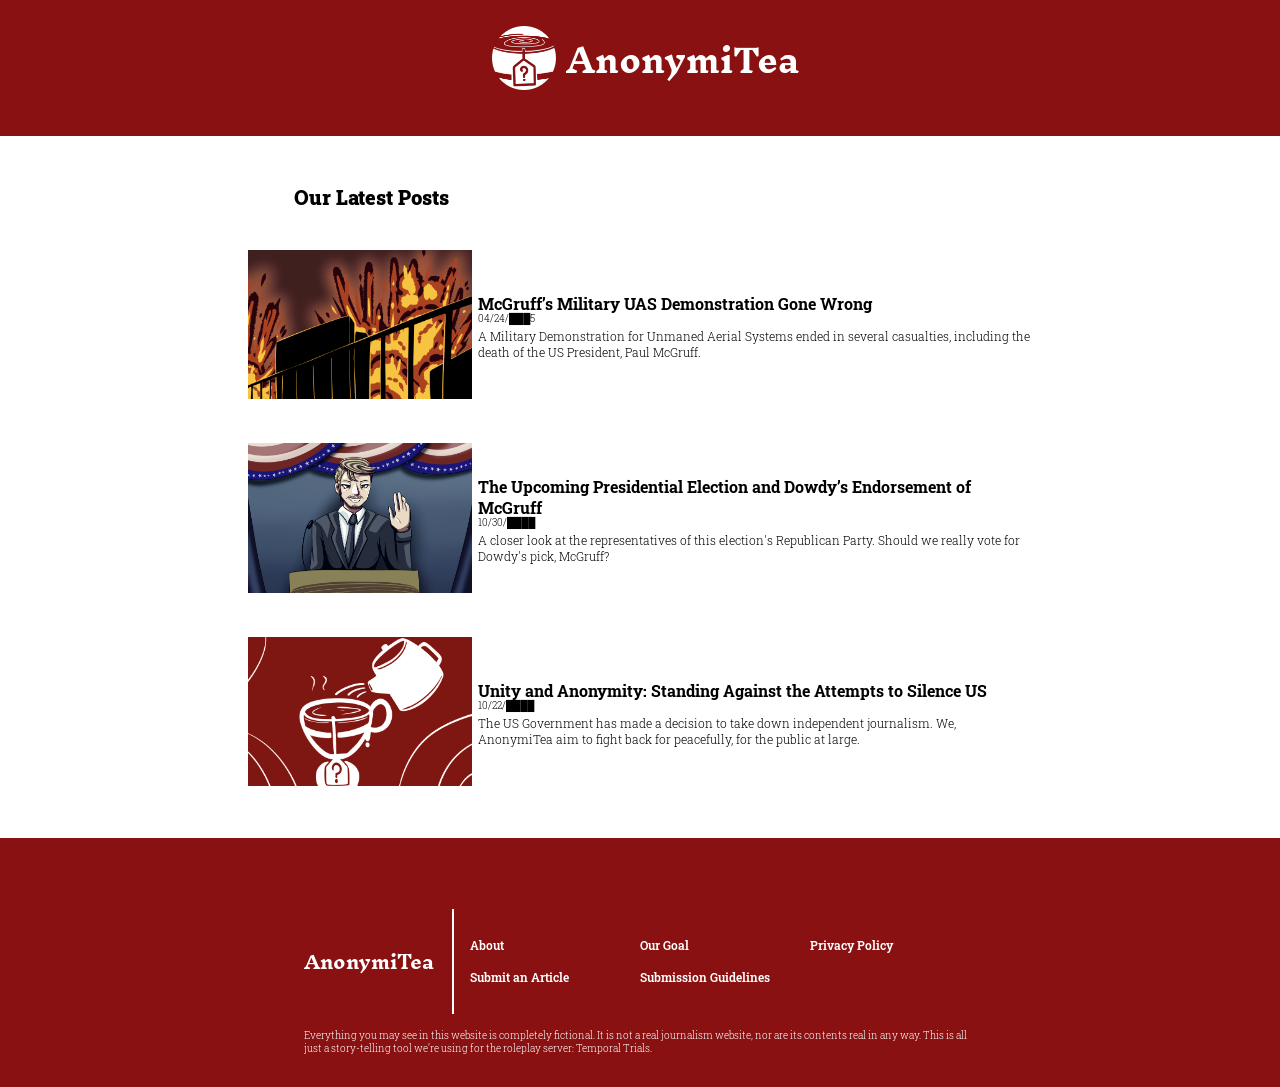
<file: index.html>
<!DOCTYPE html>
<html>
<head>
    <meta charset="UTF-8">
    <meta name="viewport" content="width=device-width, initial-scale=1.0">
    <title>AnonymiTea</title>
    <link rel="icon" type="image/x-icon" href="images/favico.png">
    <link rel="stylesheet" href="css/main.css">
    <link rel="stylesheet" href="css/home.css">

    <!-- 
        Font: Playfair Display, use for everything else
        Font: Inknut Antiqua, use for HEADER
    -->
<link rel="preconnect" href="https://fonts.googleapis.com">
<link rel="preconnect" href="https://fonts.gstatic.com" crossorigin>
<link href="https://fonts.googleapis.com/css2?family=Inknut+Antiqua:wght@300;400;500;600;700;800;900&family=Roboto+Slab:wght@100..900&display=swap" rel="stylesheet">
</head>
<body>

    <!-- HEADER -->
    <div class="divHeader">
        <a href="https://anonymitea.github.io">
            <img src="images/logo.png" style="width: 64px; height: 64px; padding: 10px; user-select: none;"> <!--PLACEHOLDER-->
        </a>
        <a href="https://anonymitea.github.io" class="inknut-antiqua-bold" style="font-size: 32px; color: white; user-select: none; text-decoration: none;">
            AnonymiTea
        </a>
    </div>
    <div class="divHeaderGapBetween"></div>
    <!-- BODY -->

    <!-- CONTENT OF BODY -->
    <div class="divMainPage">

        <!--THE ARTICLES U CAN CLICK ON AND STUFF-->
        <div class="divArticles">
            <div class="divArticlesImage">
                <a href="https://anonymitea.github.io/article/unity-and-anonymity-standing-against-the-attempts-to-silence-us">
                    <img class="imgArticlesContent" src="images/articleimages/anongraphic.png">
                </a>
            </div>
            <a href="https://anonymitea.github.io/article/unity-and-anonymity-standing-against-the-attempts-to-silence-us" class="divArticlesContent">
                    <p class="pArticleTitle">Unity and Anonymity: Standing Against the Attempts to Silence US</p>
                    <p class="pArticleDate">10/22/████</p>
                    <p class="pArticleSummary">
                        The US Government has made a decision to take down independent journalism. 
                        We, AnonymiTea aim to fight back for peacefully, for the public at large.
                    </p>
            </a>
        </div>

        <div class="divArticles">
            <div class="divArticlesImage">
                <a href="https://anonymitea.github.io/article/the-upcoming-presidential-election-and-dowdys-endorsement-of-mcgruff">
                    <img class="imgArticlesContent" src="images/articleimages/MrPresident.png">
                </a>
            </div>
            <a href="https://anonymitea.github.io/article/the-upcoming-presidential-election-and-dowdys-endorsement-of-mcgruff" class="divArticlesContent">
                    <p class="pArticleTitle">The Upcoming Presidential Election and Dowdy’s Endorsement of McGruff</p>
                    <p class="pArticleDate">10/30/████</p>
                    <p class="pArticleSummary">
                        A closer look at the representatives of this election's 
                        Republican Party. Should we really vote for Dowdy's pick, McGruff?
                    </p>
            </a>
        </div>

        <div class="divArticles">
            <div class="divArticlesImage">
                <a href="https://anonymitea.github.io/article/mcgruffs-military-uas-demonstration-gone-wrong">
                    <img class="imgArticlesContent" src="images/articleimages/WapowWaboom.png">
                </a>
            </div>
            <a href="https://anonymitea.github.io/article/mcgruffs-military-uas-demonstration-gone-wrong" class="divArticlesContent">
                    <p class="pArticleTitle">McGruff’s Military UAS Demonstration Gone Wrong</p>
                    <p class="pArticleDate">04/24/███5</p>
                    <p class="pArticleSummary">
                        A Military Demonstration for Unmaned Aerial Systems 
                        ended in several casualties, including the death of the US President, Paul McGruff.
                    </p>
            </a>
        </div>

        <p class="roboto-slab-bold" style="font-size: 20px; margin-left: 20%;">Our Latest Posts</p>

    </div>

    <div class="divFooterGapBetween"></div>
    <!-- CONTENT OF FOOTER -->
    <div class="divFooter">
        <div class="divFooterPrimaryContainer">
            <div class="divFooterSecondaryContainer">
                <div class="divFooterTitle">
                    AnonymiTea
                </div>
                <div class="divFooterLinkContainer">
                    <a href="https://anonymitea.github.io/about" class="divFooterLinks">About</a>
                    <a href="https://anonymitea.github.io/our-goal" class="divFooterLinks">Our Goal</a>
                    <a href="https://anonymitea.github.io/privacy-policy" class="divFooterLinks">Privacy Policy</a>
                    <a href="https://anonymitea.github.io/submit-an-article" class="divFooterLinks">Submit an Article</a>
                    <a href="https://anonymitea.github.io/submission-guidelines" class="divFooterLinks">Submission Guidelines</a>

                </div>
            </div>
            
            <div class="divFooterSecondaryContainer">
                <p class="roboto-slab-standard" style="color: white; font-size: 10px;">Everything you may see in this website is completely fictional. 
                    It is not a real journalism website, nor are its contents real in any way. 
                    This is all just a story-telling tool we’re using for the roleplay server: Temporal Trials.
                </p>
            </div>
        </div>
    </div>

</body>
</html>
</file>
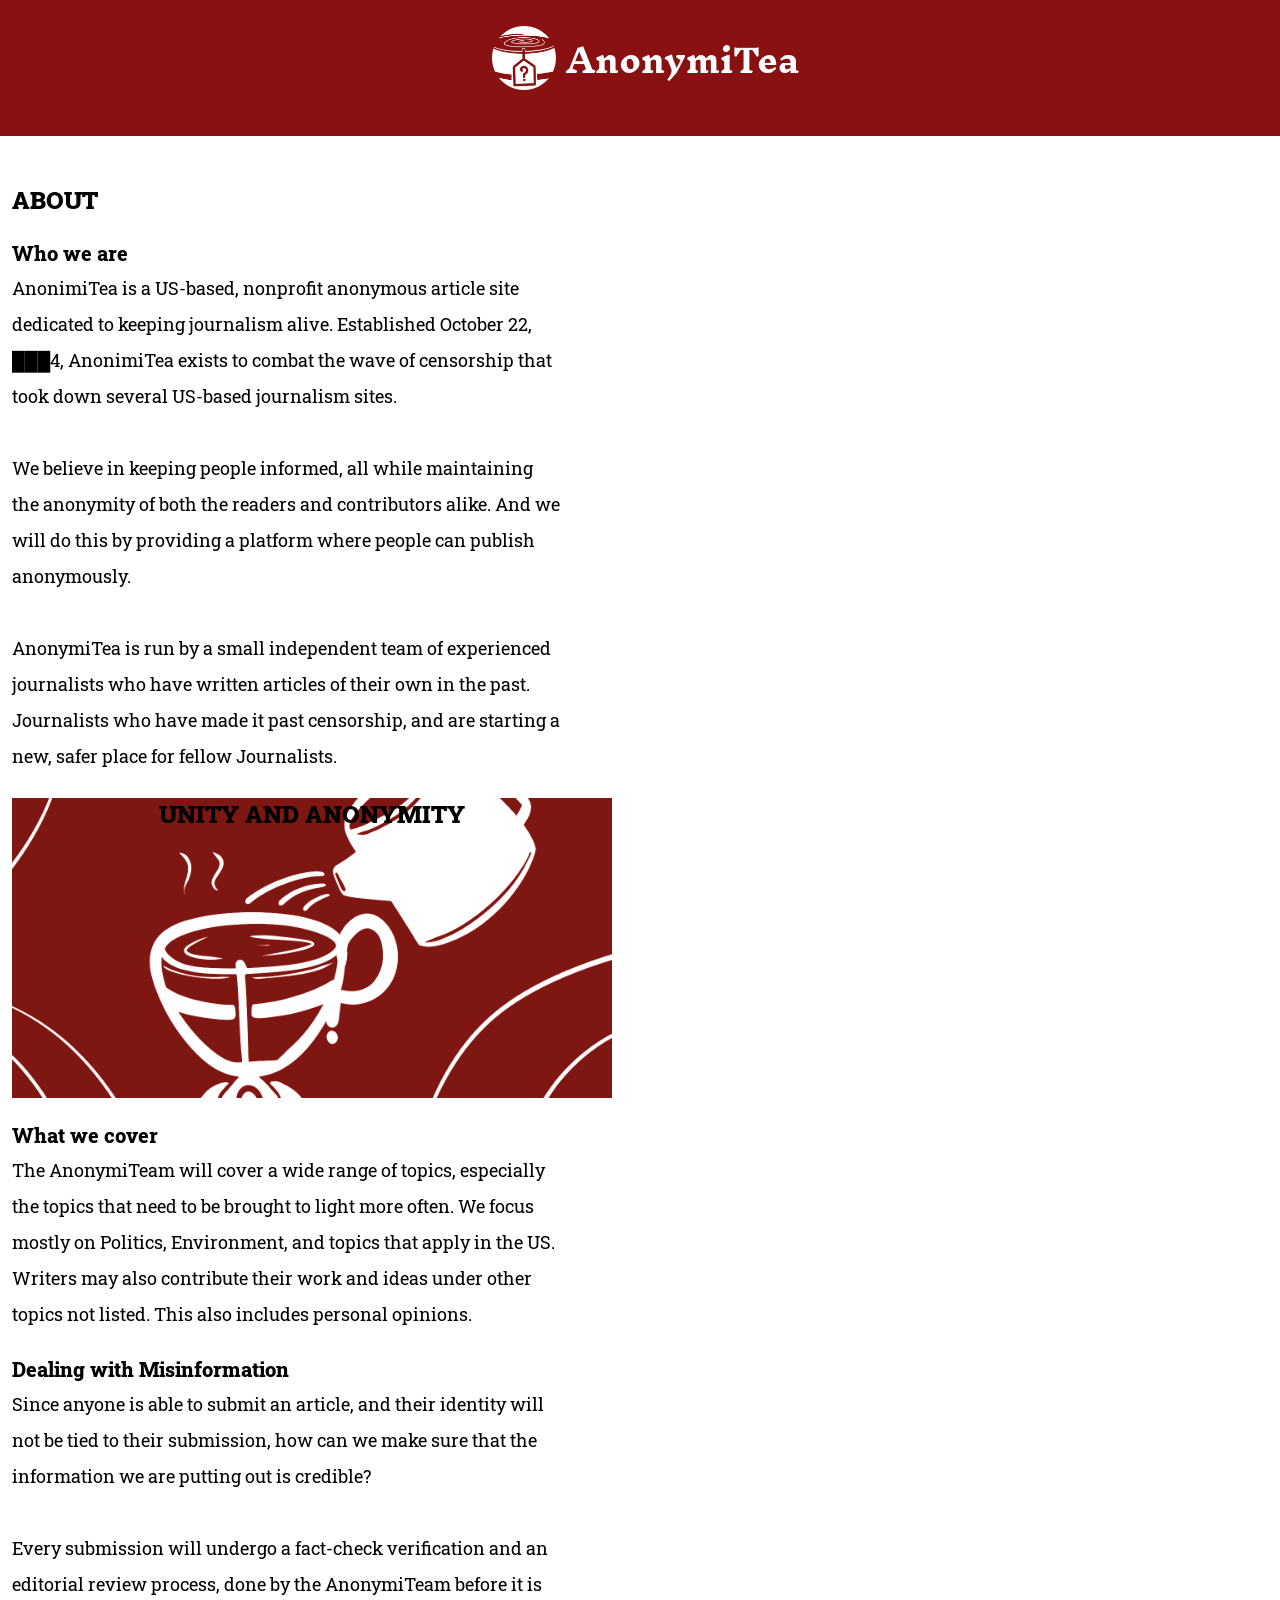
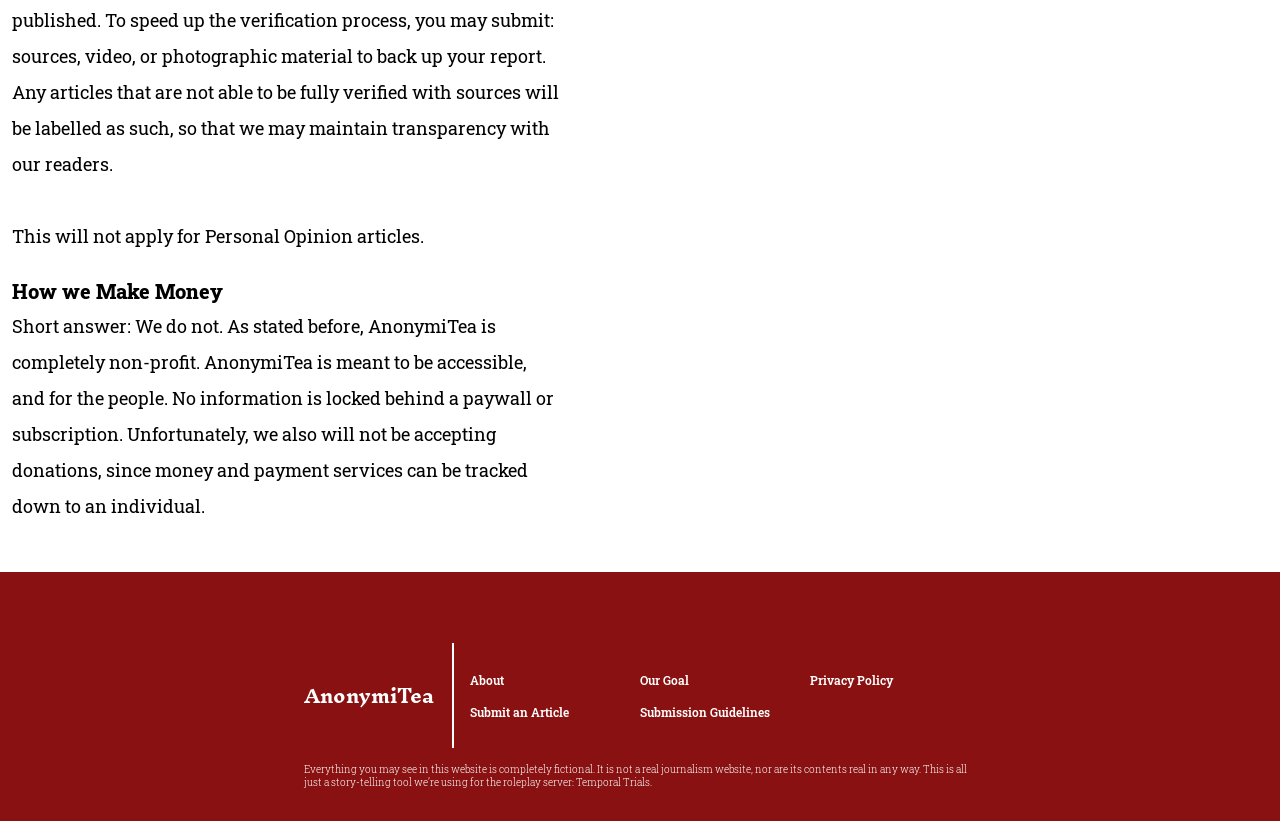
<file: about.html>
<!DOCTYPE html>
<html>
<head>
    <meta charset="UTF-8">
    <meta name="viewport" content="width=device-width, initial-scale=1.0">
    <title>AnonymiTea</title>
    <link rel="icon" type="image/x-icon" href="images/favico.png">
    <link rel="stylesheet" href="css/main.css">
    <link rel="stylesheet" href="css/miscellaneous.css">

    <!-- 
        Font: Playfair Display, use for everything else
        Font: Inknut Antiqua, use for HEADER
    -->
<link rel="preconnect" href="https://fonts.googleapis.com">
<link rel="preconnect" href="https://fonts.gstatic.com" crossorigin>
<link href="https://fonts.googleapis.com/css2?family=Inknut+Antiqua:wght@300;400;500;600;700;800;900&family=Roboto+Slab:wght@100..900&display=swap" rel="stylesheet">
</head>
<body>

    <!-- HEADER -->
    <div class="divHeader">
        <a href="https://anonymitea.github.io">
            <img src="images/logo.png" style="width: 64px; height: 64px; padding: 10px; user-select: none;"> <!--PLACEHOLDER-->
        </a>
        <a href="https://anonymitea.github.io" class="inknut-antiqua-bold" style="font-size: 32px; color: white; user-select: none; text-decoration: none;">
            AnonymiTea
        </a>
    </div>
    <div class="divHeaderGapBetween"></div>
    <!-- BODY -->

    <div class="divBodyFullContainer">
        <div class="divHeaderMisc">
            <p class="pHeaderMisc">ABOUT</p>
        </div>

        <div style="height:1.5em;"></div>

        <!-- COPY THIS FOR EVERY THINGY-->
        <div class="divIndividualContainer">
            <p class="pTitleIndividual">Who we are</p>
            <p class="pContentIndividual">
                AnonimiTea is a US-based, nonprofit anonymous article site dedicated to keeping journalism alive. 
                Established October 22, ███4, AnonimiTea exists to combat the wave of censorship that took down 
                several US-based journalism sites. 
                <br><br>
                We believe in keeping people informed, all while maintaining the anonymity of both the readers and 
                contributors alike. And we will do this by providing a platform where people can publish anonymously.
                <br><br>
                AnonymiTea is run by a small independent team of experienced journalists who have written articles of 
                their own in the past. Journalists who have made it past censorship, and are starting 
                a new, safer place for fellow Journalists.
            </p>
        </div>

        <div style="height:1.5em;"></div>

        <!-- COPY THIS FOR IMAGE + LINKS -->
        <a href="https://anonymitea.github.io/article/unity-and-anonymity-standing-against-the-attempts-to-silence-us" style="color: #000000; text-decoration: none;" >
            <div class="divMiscImageContainer" 
            style="
            background: url(images/articleimages/anongraphic.png); 
            background-position: center;
            background-size: cover;">
                <p class="pMiscImage">UNITY AND ANONYMITY</p>
            </div>
        </a>

        <div style="height:1.5em;"></div>

        <div class="divIndividualContainer">
            <p class="pTitleIndividual">What we cover</p>
            <p class="pContentIndividual">
                The AnonymiTeam will cover a wide range of topics, especially the topics that need to be brought to light more often.
                We focus mostly on Politics, Environment, and topics that apply in the US. 
                <br>
                Writers may also contribute their work and ideas under other topics not listed. This also includes personal opinions. 
            </p>
        </div>

        <div style="height:1.5em;"></div>

        <div class="divIndividualContainer">
            <p class="pTitleIndividual">Dealing with Misinformation</p>
            <p class="pContentIndividual">
                Since anyone is able to submit an article, and their identity will not be tied to their submission, how can we make sure that the information we are putting out is credible?
                <br><br>
                Every submission will undergo a fact-check verification and an editorial review process, done by the AnonymiTeam before it is published. To speed up the verification process, you may submit: sources, video, or photographic material to back up your report. Any articles that are not able to be fully verified with sources will be labelled as such, so that we may maintain transparency with our readers.
                <br><br>
                This will not apply for Personal Opinion articles.
            </p>
        </div>

        <div style="height:1.5em;"></div>

        <div class="divIndividualContainer">
            <p class="pTitleIndividual">How we Make Money</p>
            <p class="pContentIndividual">
                Short answer: We do not. As stated before, AnonymiTea is completely non-profit. 
                AnonymiTea is meant to be accessible, and for the people. No information is locked 
                behind a paywall or subscription. Unfortunately, we also will not be accepting donations, 
                since money and payment services can be tracked down to an individual.
            </p>
        </div>
    </div>


    <!-- FOOTER -->
    <div class="divFooterGapBetween"></div>
    <div class="divFooter">
        <div class="divFooterPrimaryContainer">
            <div class="divFooterSecondaryContainer">
                <div class="divFooterTitle">
                    AnonymiTea
                </div>
                <div class="divFooterLinkContainer">
                    <a href="https://anonymitea.github.io/about" class="divFooterLinks">About</a>
                    <a href="https://anonymitea.github.io/our-goal" class="divFooterLinks">Our Goal</a>
                    <a href="https://anonymitea.github.io/privacy-policy" class="divFooterLinks">Privacy Policy</a>
                    <a href="https://anonymitea.github.io/submit-an-article" class="divFooterLinks">Submit an Article</a>
                    <a href="https://anonymitea.github.io/submission-guidelines" class="divFooterLinks">Submission Guidelines</a>
                </div>
            </div>
            
            <div class="divFooterSecondaryContainer">
                <p class="roboto-slab-standard" style="color: white; font-size: 10px;">Everything you may see in this website is completely fictional. 
                    It is not a real journalism website, nor are its contents real in any way. 
                    This is all just a story-telling tool we’re using for the roleplay server: Temporal Trials.
                </p>
            </div>
        </div>
    </div>
    

</body>
</html>
</file>
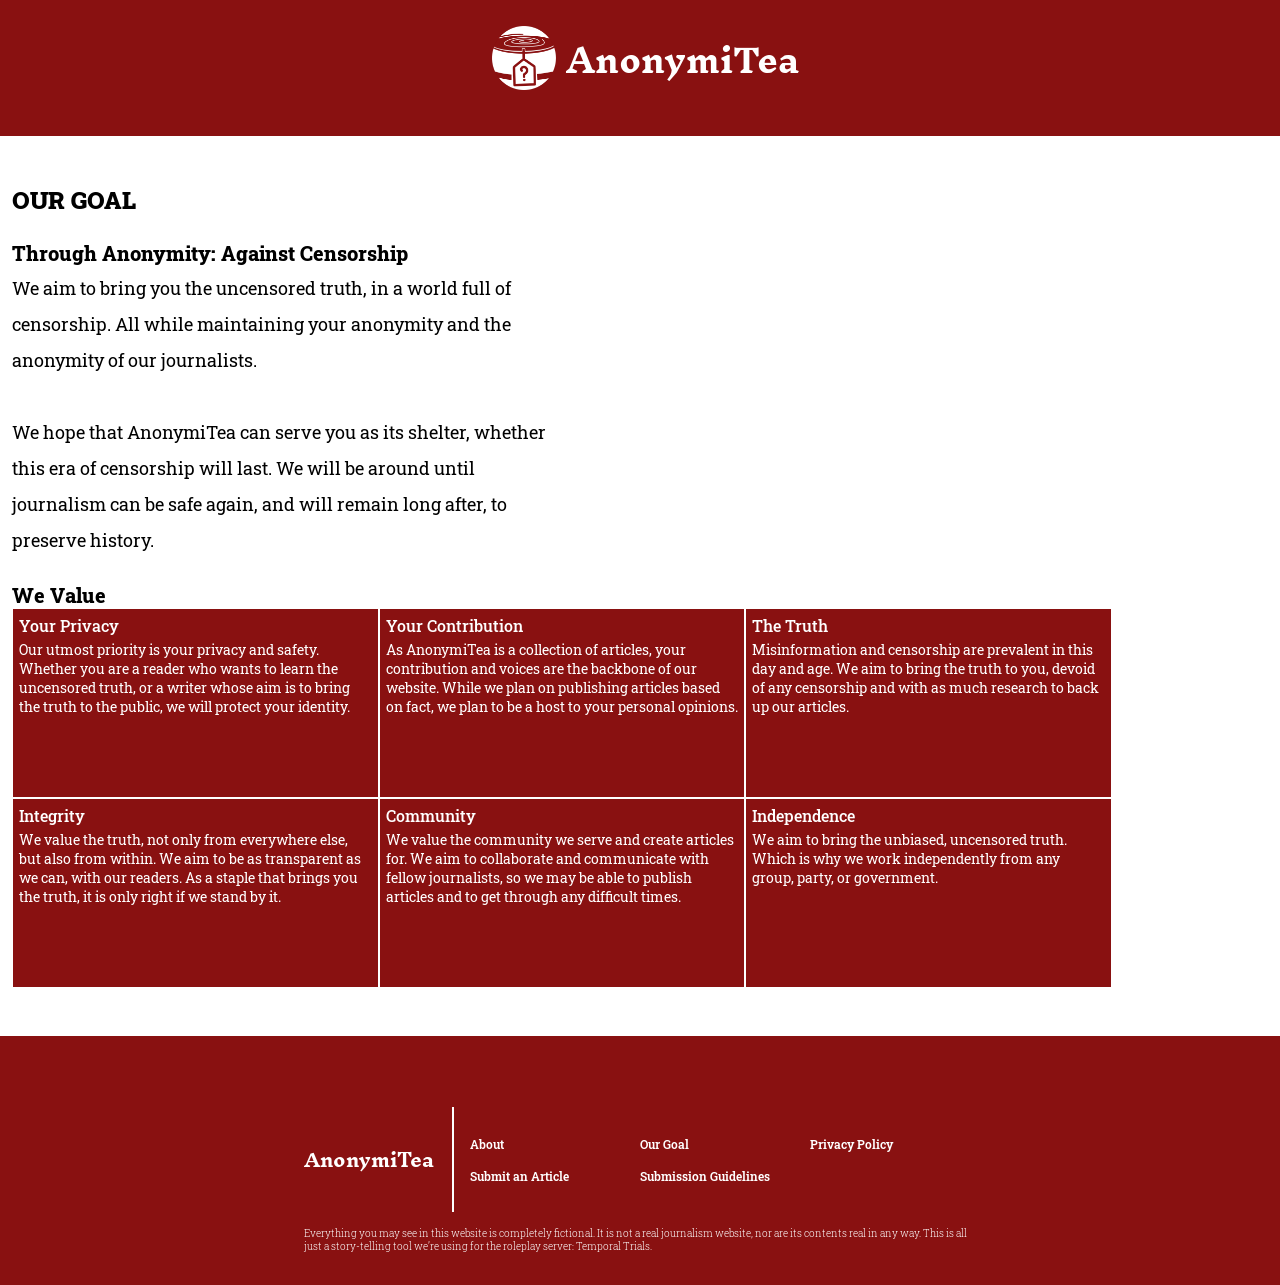
<file: our-goal.html>
<!DOCTYPE html>
<html>
<head>
    <meta charset="UTF-8">
    <meta name="viewport" content="width=device-width, initial-scale=1.0">
    <title>AnonymiTea</title>
    <link rel="icon" type="image/x-icon" href="images/favico.png">
    <link rel="stylesheet" href="css/main.css">
    <link rel="stylesheet" href="css/miscellaneous.css">

    <!-- 
        Font: Playfair Display, use for everything else
        Font: Inknut Antiqua, use for HEADER
    -->
<link rel="preconnect" href="https://fonts.googleapis.com">
<link rel="preconnect" href="https://fonts.gstatic.com" crossorigin>
<link href="https://fonts.googleapis.com/css2?family=Inknut+Antiqua:wght@300;400;500;600;700;800;900&family=Roboto+Slab:wght@100..900&display=swap" rel="stylesheet">
</head>
<body>

    <!-- HEADER -->
    <div class="divHeader">
        <a href="https://anonymitea.github.io">
            <img src="images/logo.png" style="width: 64px; height: 64px; padding: 10px; user-select: none;"> <!--PLACEHOLDER-->
        </a>
        <a href="https://anonymitea.github.io" class="inknut-antiqua-bold" style="font-size: 32px; color: white; user-select: none; text-decoration: none;">
            AnonymiTea
        </a>
    </div>
    <div class="divHeaderGapBetween"></div>
    <!-- BODY -->

    <div class="divBodyFullContainer">
        <div class="divHeaderMisc">
            <p class="pHeaderMisc">OUR GOAL</p>
        </div>

        <div style="height:1.5em;"></div>

        <!-- COPY THIS FOR EVERY THINGY-->
        <div class="divIndividualContainer">
            <p class="pTitleIndividual">Through Anonymity: Against Censorship</p>
            <p class="pContentIndividual">
                We aim to bring you the uncensored truth, in a world full of censorship. 
                All while maintaining your anonymity and the anonymity of our journalists. 
                <br><br>
                We hope that AnonymiTea can serve you as its shelter, whether this era of 
                censorship will last. We will be around until journalism can be safe again, 
                and will remain long after, to preserve history. 
            </p>
        </div>

        <div style="height:1.5em;"></div>
        <p class="pTitleIndividual">We Value</p>
        <!-- COPY THIS FOR IMAGE + LINKS -->
        <div class="divValuesContainer">

            <div class="divValues">
                <p class="pTitleValues">Your Privacy</p>
                
                <p class="pContentValues">
                    Our utmost priority is your privacy and safety. 
                    Whether you are a reader who wants to learn the 
                    uncensored truth, or a writer whose aim is to bring 
                    the truth to the public, we will protect your identity. 
                </p>
            </div>

            <div class="divValues">
                <p class="pTitleValues">Your Contribution</p>
                
                <p class="pContentValues">
                    As AnonymiTea is a collection of articles, your 
                    contribution and voices are the backbone of our 
                    website. While we plan on publishing articles 
                    based on fact, we plan to be a host to your personal 
                    opinions. 
                </p>
            </div>

            <div class="divValues">
                <p class="pTitleValues">The Truth</p>
                
                <p class="pContentValues">
                    Misinformation and censorship are prevalent in 
                    this day and age. We aim to bring the truth to you, 
                    devoid of any censorship and with as much research to back up our articles.
                </p>
            </div>

            <div class="divValues">
                <p class="pTitleValues">Integrity</p>
                
                <p class="pContentValues">
                    We value the truth, not only from everywhere else, but also from within. 
                    We aim to be as transparent as we can, with our readers. 
                    As a staple that brings you the truth, it is only right if we stand by it.
                </p>
            </div>

            <div class="divValues">
                <p class="pTitleValues">Community</p>
                
                <p class="pContentValues">
                    We value the community we serve and create articles for. We aim to collaborate 
                    and communicate with fellow journalists, so we may be able to publish articles 
                    and to get through any difficult times. 
                </p>
            </div>

            <div class="divValues">
                <p class="pTitleValues">Independence</p>
                
                <p class="pContentValues">
                    We aim to bring the unbiased, uncensored truth. Which is why we work 
                    independently from any group, party, or government. 
                </p>
            </div>
        </div>

    </div>


    <!-- FOOTER -->
    <div class="divFooterGapBetween"></div>
    <div class="divFooter">
        <div class="divFooterPrimaryContainer">
            <div class="divFooterSecondaryContainer">
                <div class="divFooterTitle">
                    AnonymiTea
                </div>
                <div class="divFooterLinkContainer">
                    <a href="https://anonymitea.github.io/about" class="divFooterLinks">About</a>
                    <a href="https://anonymitea.github.io/our-goal" class="divFooterLinks">Our Goal</a>
                    <a href="https://anonymitea.github.io/privacy-policy" class="divFooterLinks">Privacy Policy</a>
                    <a href="https://anonymitea.github.io/submit-an-article" class="divFooterLinks">Submit an Article</a>
                    <a href="https://anonymitea.github.io/submission-guidelines" class="divFooterLinks">Submission Guidelines</a>
                </div>
            </div>
            
            <div class="divFooterSecondaryContainer">
                <p class="roboto-slab-standard" style="color: white; font-size: 10px;">Everything you may see in this website is completely fictional. 
                    It is not a real journalism website, nor are its contents real in any way. 
                    This is all just a story-telling tool we’re using for the roleplay server: Temporal Trials.
                </p>
            </div>
        </div>
    </div>
    

</body>
</html>
</file>
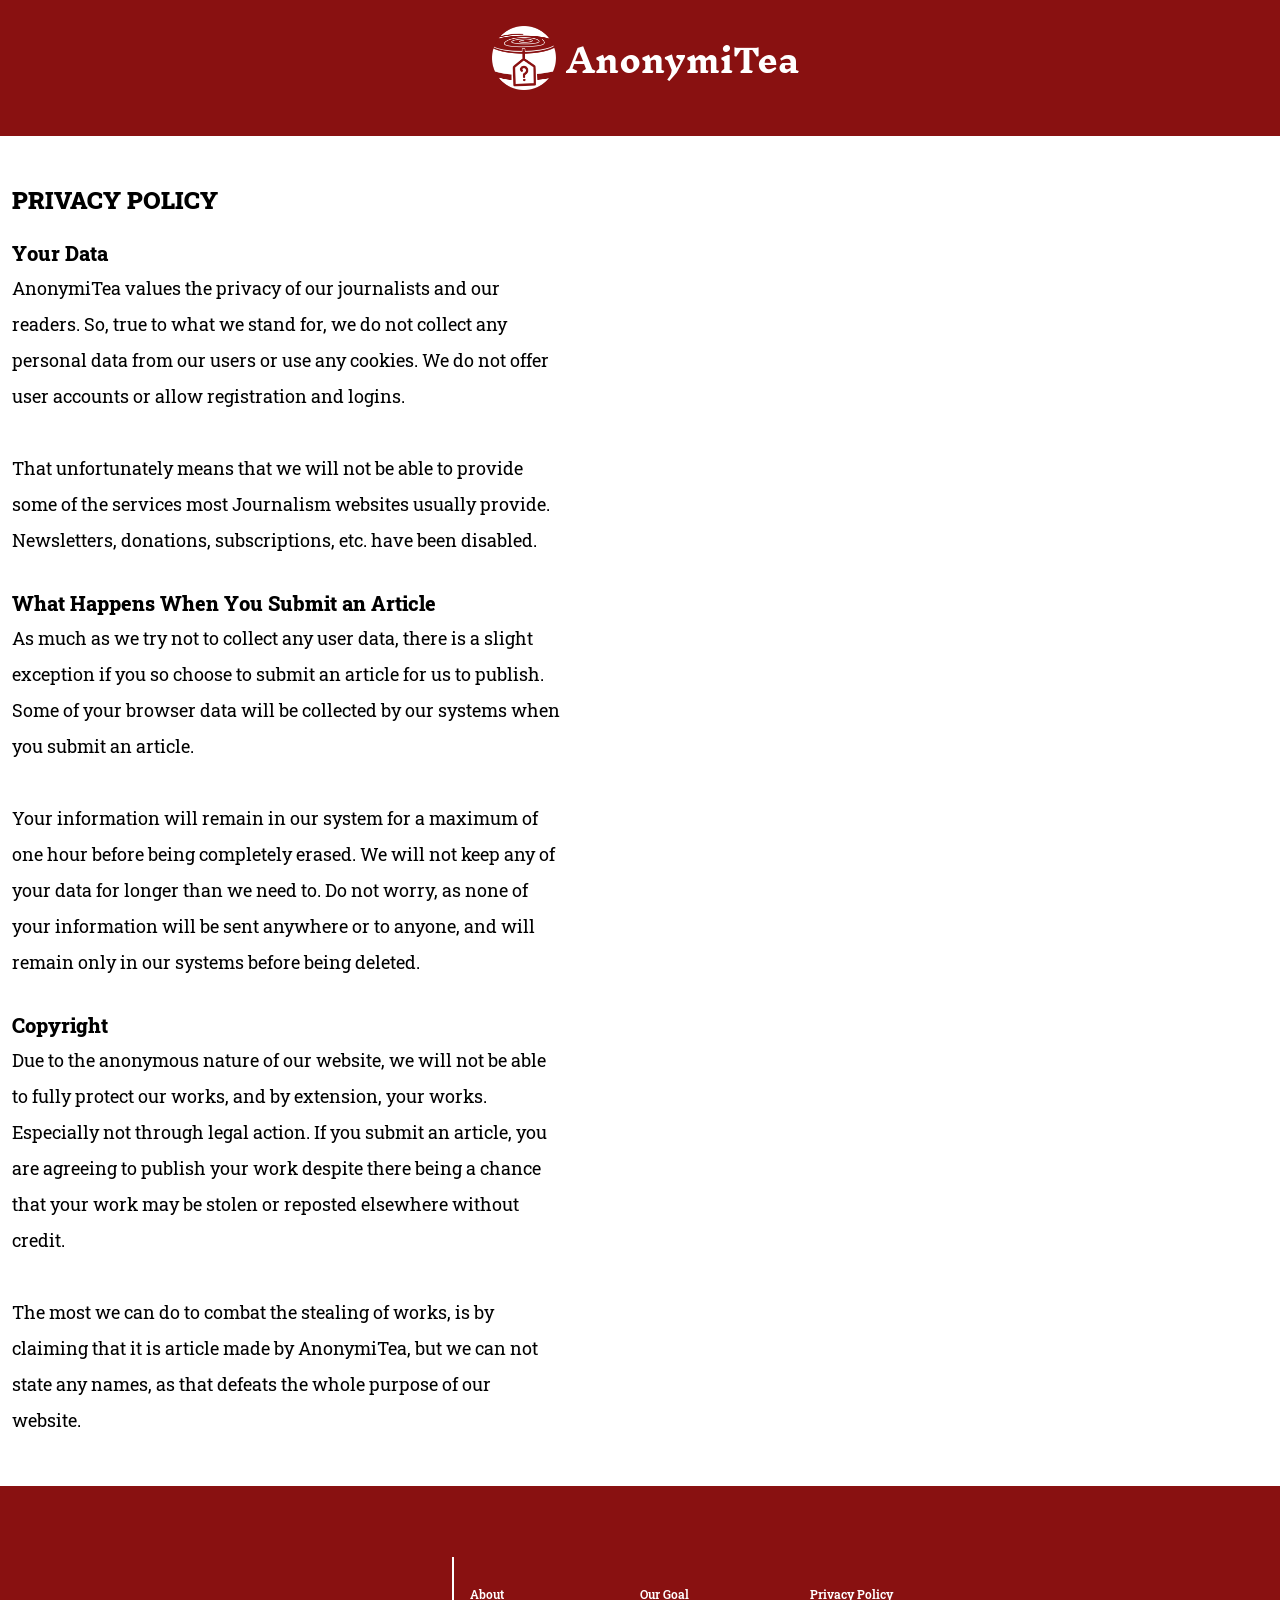
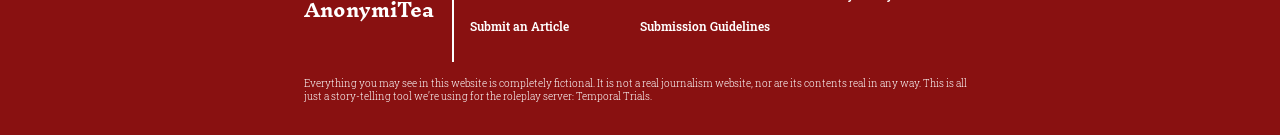
<file: privacy-policy.html>
<!DOCTYPE html>
<html>
<head>
    <meta charset="UTF-8">
    <meta name="viewport" content="width=device-width, initial-scale=1.0">
    <title>AnonymiTea</title>
    <link rel="icon" type="image/x-icon" href="images/favico.png">
    <link rel="stylesheet" href="css/main.css">
    <link rel="stylesheet" href="css/miscellaneous.css">

    <!-- 
        Font: Playfair Display, use for everything else
        Font: Inknut Antiqua, use for HEADER
    -->
<link rel="preconnect" href="https://fonts.googleapis.com">
<link rel="preconnect" href="https://fonts.gstatic.com" crossorigin>
<link href="https://fonts.googleapis.com/css2?family=Inknut+Antiqua:wght@300;400;500;600;700;800;900&family=Roboto+Slab:wght@100..900&display=swap" rel="stylesheet">
</head>
<body>

    <!-- HEADER -->
    <div class="divHeader">
        <a href="https://anonymitea.github.io">
            <img src="images/logo.png" style="width: 64px; height: 64px; padding: 10px; user-select: none;"> <!--PLACEHOLDER-->
        </a>
        <a href="https://anonymitea.github.io" class="inknut-antiqua-bold" style="font-size: 32px; color: white; user-select: none; text-decoration: none;">
            AnonymiTea
        </a>
    </div>
    <div class="divHeaderGapBetween"></div>
    <!-- BODY -->

    <div class="divBodyFullContainer">
        <div class="divHeaderMisc">
            <p class="pHeaderMisc">PRIVACY POLICY</p>
        </div>

        <div style="height:1.5em;"></div>

        <!-- COPY THIS FOR EVERY THINGY-->
        <div class="divIndividualContainer">
            <p class="pTitleIndividual">Your Data</p>
            <p class="pContentIndividual">
                AnonymiTea values the privacy of our journalists and our readers. So, true to what we stand for, 
                we do not collect any personal data from our users or use any cookies. 
                We do not offer user accounts or allow registration and logins. 
                <br><br>
                That unfortunately means that we will not be able to provide some of the services most Journalism websites usually provide. 
                Newsletters, donations, subscriptions, etc. have been disabled.
                
            </p>
            <div style="height:1.5em;"></div>

            <p class="pTitleIndividual">What Happens When You Submit an Article</p>
            <p class="pContentIndividual">
                As much as we try not to collect any user data, there is a slight exception 
                if you so choose to submit an article for us to publish. Some of your browser 
                data will be collected by our systems when you submit an article. 

                <br><br>
                Your information will remain in our system 
                for a maximum of one hour before being completely erased. We will not keep 
                any of your data for longer than we need to.
                Do not worry, as none of your information will be sent 
                anywhere or to anyone, and will remain only in our systems before being deleted.
                
            </p>

            <div style="height:1.5em;"></div>

            <p class="pTitleIndividual">Copyright</p>
            <p class="pContentIndividual">
                Due to the anonymous nature of our website, we will not be able to fully protect 
                our works, and by extension, your works. Especially not through legal action. 
                If you submit an article, you are agreeing to publish your work despite there 
                being a chance that your work may be stolen or reposted elsewhere without credit. 
                <br><br>
                The most we can do to combat the stealing of works, is by claiming that it is 
                article made by AnonymiTea, but we can not state any names, as that defeats
                the whole purpose of our website.
                
            </p>
        </div>

    </div>


    <!-- FOOTER -->
    <div class="divFooterGapBetween"></div>
    <div class="divFooter">
        <div class="divFooterPrimaryContainer">
            <div class="divFooterSecondaryContainer">
                <div class="divFooterTitle">
                    AnonymiTea
                </div>
                <div class="divFooterLinkContainer">
                    <a href="https://anonymitea.github.io/about" class="divFooterLinks">About</a>
                    <a href="https://anonymitea.github.io/our-goal" class="divFooterLinks">Our Goal</a>
                    <a href="https://anonymitea.github.io/privacy-policy" class="divFooterLinks">Privacy Policy</a>
                    <a href="https://anonymitea.github.io/submit-an-article" class="divFooterLinks">Submit an Article</a>
                    <a href="https://anonymitea.github.io/submission-guidelines" class="divFooterLinks">Submission Guidelines</a>
                </div>
            </div>
            
            <div class="divFooterSecondaryContainer">
                <p class="roboto-slab-standard" style="color: white; font-size: 10px;">Everything you may see in this website is completely fictional. 
                    It is not a real journalism website, nor are its contents real in any way. 
                    This is all just a story-telling tool we’re using for the roleplay server: Temporal Trials.
                </p>
            </div>
        </div>
    </div>
    

</body>
</html>
</file>
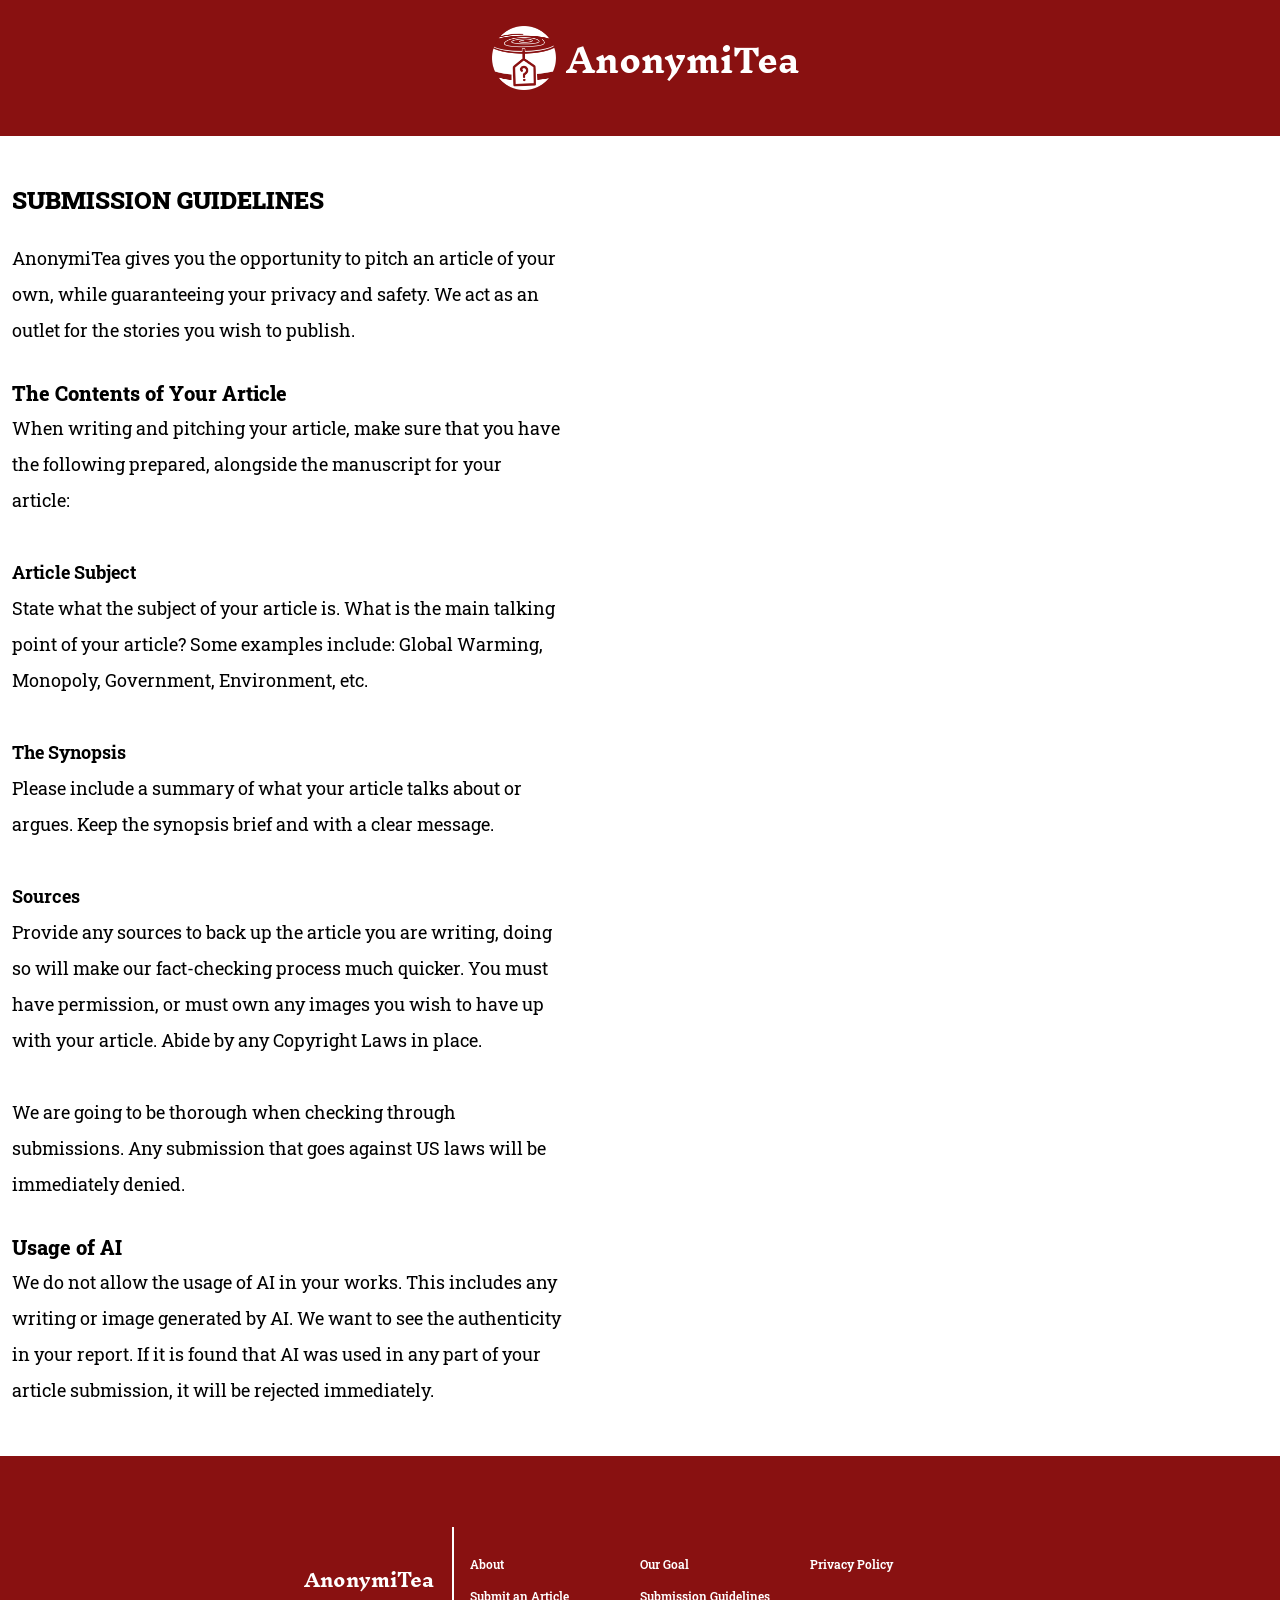
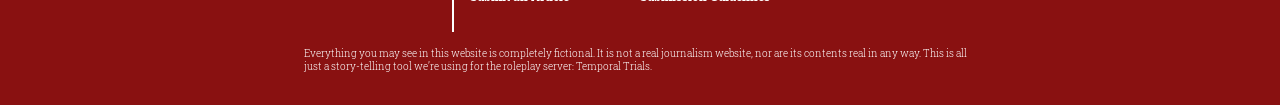
<file: submission-guidelines.html>
<!DOCTYPE html>
<html>
<head>
    <meta charset="UTF-8">
    <meta name="viewport" content="width=device-width, initial-scale=1.0">
    <title>AnonymiTea</title>
    <link rel="icon" type="image/x-icon" href="images/favico.png">
    <link rel="stylesheet" href="css/main.css">
    <link rel="stylesheet" href="css/miscellaneous.css">

    <!-- 
        Font: Playfair Display, use for everything else
        Font: Inknut Antiqua, use for HEADER
    -->
<link rel="preconnect" href="https://fonts.googleapis.com">
<link rel="preconnect" href="https://fonts.gstatic.com" crossorigin>
<link href="https://fonts.googleapis.com/css2?family=Inknut+Antiqua:wght@300;400;500;600;700;800;900&family=Roboto+Slab:wght@100..900&display=swap" rel="stylesheet">
</head>
<body>

    <!-- HEADER -->
    <div class="divHeader">
        <a href="https://anonymitea.github.io">
            <img src="images/logo.png" style="width: 64px; height: 64px; padding: 10px; user-select: none;"> <!--PLACEHOLDER-->
        </a>
        <a href="https://anonymitea.github.io" class="inknut-antiqua-bold" style="font-size: 32px; color: white; user-select: none; text-decoration: none;">
            AnonymiTea
        </a>
    </div>
    <div class="divHeaderGapBetween"></div>
    <!-- BODY -->

    <div class="divBodyFullContainer">
        <div class="divHeaderMisc">
            <p class="pHeaderMisc">SUBMISSION GUIDELINES</p>
        </div>

        <div style="height:1.5em;"></div>

        <!-- COPY THIS FOR EVERY THINGY-->
        <div class="divIndividualContainer">
            <p class="pContentIndividual">
                AnonymiTea gives you the opportunity to pitch an article of your own, 
                while guaranteeing your privacy and safety. We act as an outlet 
                for the stories you wish to publish. 
            </p>
            <div style="height:1.5em;"></div>
            <p class="pTitleIndividual">The Contents of Your Article</p>
            <p class="pContentIndividual">
                When writing and pitching your article, make sure that you have the 
                following prepared, alongside the manuscript for your article: 
                <br><br>
                <b>Article Subject</b>
                <br>State what the subject of your article is. What is the main 
                talking point of your article? Some examples include: Global 
                Warming, Monopoly, Government, Environment, etc.
                <br><br>
                <b>The Synopsis</b>
                <br>Please include a summary of what your article talks about or 
                argues. Keep the synopsis brief and with a clear message.
                <br><br>
                <b>Sources</b>
                <br>Provide any sources to back up the article you are writing, 
                doing so will make our fact-checking process much quicker. 
                You must have permission, or must own any images you wish to 
                have up with your article. Abide by any Copyright Laws in place.
                <br><br>
                We are going to be thorough when checking through submissions. Any submission that goes against US laws will be immediately denied.
            </p>
            <div style="height:1.5em;"></div>
            <p class="pTitleIndividual">Usage of AI</p>
            <p class="pContentIndividual">We do not allow the usage of AI in your works. 
                This includes any writing or image generated by AI. We want to see the 
                authenticity in your report. If it is found that AI was used in any part 
                of your article submission, it will be rejected immediately.</p>
        </div>

    </div>


    <!-- FOOTER -->
    <div class="divFooterGapBetween"></div>
    <div class="divFooter">
        <div class="divFooterPrimaryContainer">
            <div class="divFooterSecondaryContainer">
                <div class="divFooterTitle">
                    AnonymiTea
                </div>
                <div class="divFooterLinkContainer">
                    <a href="https://anonymitea.github.io/about" class="divFooterLinks">About</a>
                    <a href="https://anonymitea.github.io/our-goal" class="divFooterLinks">Our Goal</a>
                    <a href="https://anonymitea.github.io/privacy-policy" class="divFooterLinks">Privacy Policy</a>
                    <a href="https://anonymitea.github.io/submit-an-article" class="divFooterLinks">Submit an Article</a>
                    <a href="https://anonymitea.github.io/submission-guidelines" class="divFooterLinks">Submission Guidelines</a>
                </div>
            </div>
            
            <div class="divFooterSecondaryContainer">
                <p class="roboto-slab-standard" style="color: white; font-size: 10px;">Everything you may see in this website is completely fictional. 
                    It is not a real journalism website, nor are its contents real in any way. 
                    This is all just a story-telling tool we’re using for the roleplay server: Temporal Trials.
                </p>
            </div>
        </div>
    </div>
    

</body>
</html>
</file>
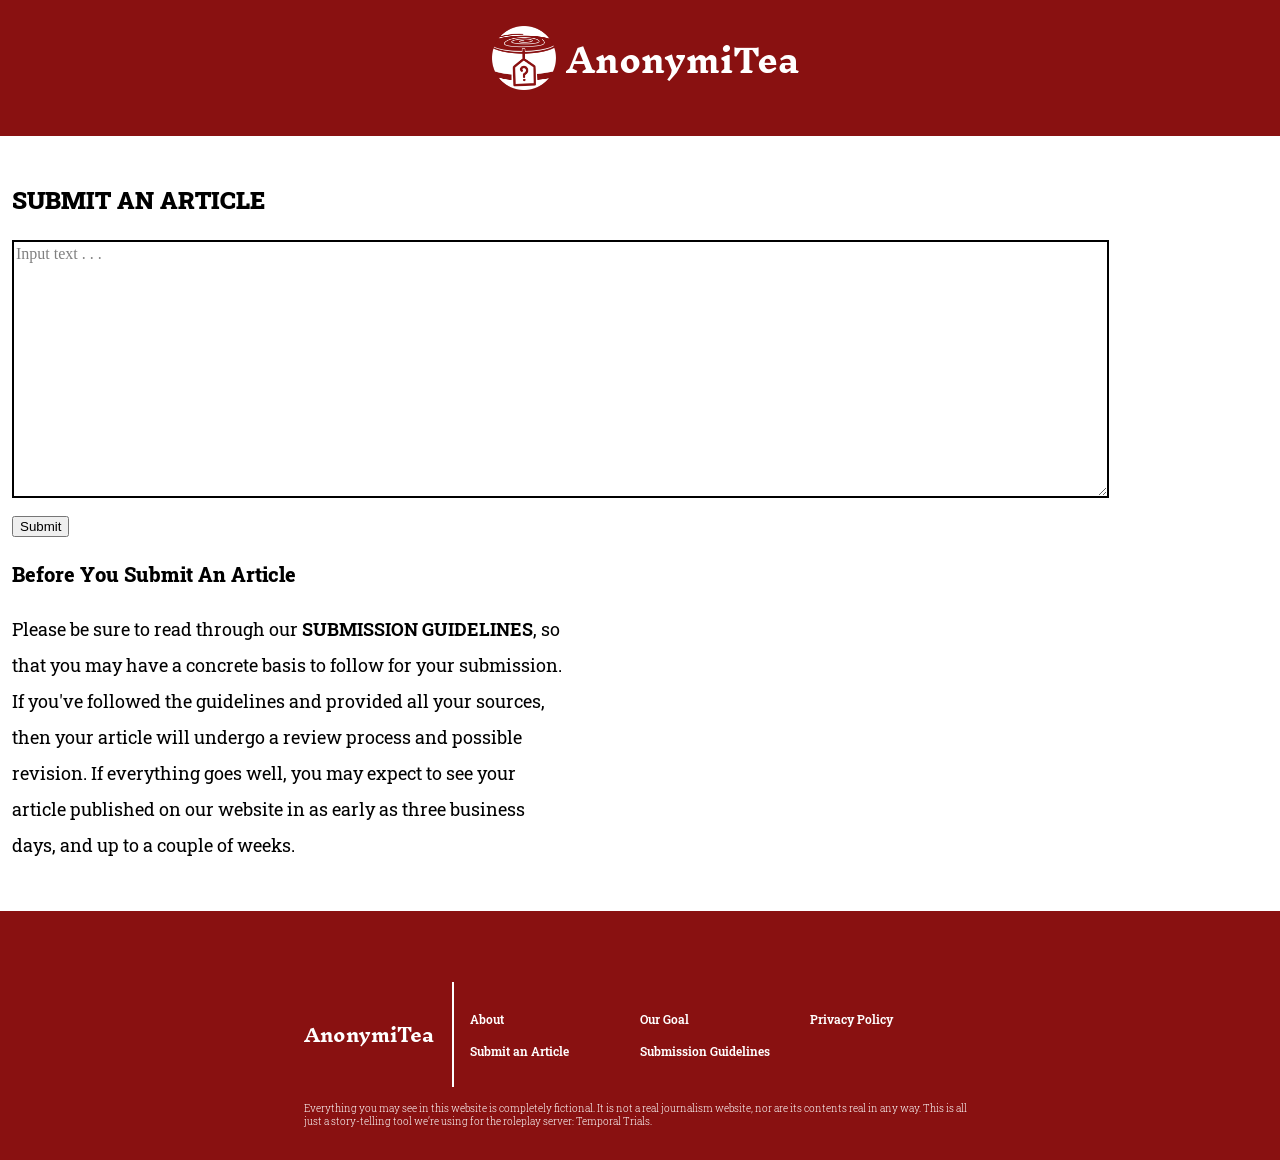
<file: submit-an-article.html>
<!DOCTYPE html>
<html>
<head>
    <meta charset="UTF-8">
    <meta name="viewport" content="width=device-width, initial-scale=1.0">
    <title>AnonymiTea</title>
    <link rel="icon" type="image/x-icon" href="images/favico.png">
    <link rel="stylesheet" href="css/main.css">
    <link rel="stylesheet" href="css/miscellaneous.css">

    <!-- 
        Font: Playfair Display, use for everything else
        Font: Inknut Antiqua, use for HEADER
    -->
<link rel="preconnect" href="https://fonts.googleapis.com">
<link rel="preconnect" href="https://fonts.gstatic.com" crossorigin>
<link href="https://fonts.googleapis.com/css2?family=Inknut+Antiqua:wght@300;400;500;600;700;800;900&family=Roboto+Slab:wght@100..900&display=swap" rel="stylesheet">
</head>
<body>

    <!-- HEADER -->
    <div class="divHeader">
        <a href="https://anonymitea.github.io">
            <img src="images/logo.png" style="width: 64px; height: 64px; padding: 10px; user-select: none;"> <!--PLACEHOLDER-->
        </a>
        <a href="https://anonymitea.github.io" class="inknut-antiqua-bold" style="font-size: 32px; color: white; user-select: none; text-decoration: none;">
            AnonymiTea
        </a>
    </div>
    <div class="divHeaderGapBetween"></div>
    <!-- BODY -->

    <div class="divBodyFullContainer">
        <div class="divHeaderMisc">
            <p class="pHeaderMisc">SUBMIT AN ARTICLE</p>
        </div>

        <div style="height:1.5em;"></div>

        <!-- COPY THIS FOR EVERY THINGY-->
        <p><span class="textarea" role="textbox" contenteditable></span></p>
        <br>
        <button onClick="window.location.reload();">Submit</button>

        <div style="height:1.5em;"></div>

        <p class="pTitleIndividual">Before You Submit An Article</p>
        <div style="height:1.5em;"></div>
        <div class="divIndividualContainer">
            <p class="pContentIndividual">
                    Please be sure to read through our 
                    <b><a href="https://anonymitea.github.io/submission-guidelines" style="text-decoration: none; color: black;">SUBMISSION GUIDELINES</a></b>, so that you may have a concrete basis to follow for your submission. 
                    If you've followed the guidelines and provided all your sources, then your article will undergo a review process and possible revision. If everything goes well, you may expect to see your article published on our website in as early as three business days, and up to a couple of weeks.
                    
            </p>
        </div>
    </div>


    <!-- FOOTER -->
    <div class="divFooterGapBetween"></div>
    <div class="divFooter">
        <div class="divFooterPrimaryContainer">
            <div class="divFooterSecondaryContainer">
                <div class="divFooterTitle">
                    AnonymiTea
                </div>
                <div class="divFooterLinkContainer">
                    <a href="https://anonymitea.github.io/about" class="divFooterLinks">About</a>
                    <a href="https://anonymitea.github.io/our-goal" class="divFooterLinks">Our Goal</a>
                    <a href="https://anonymitea.github.io/privacy-policy" class="divFooterLinks">Privacy Policy</a>
                    <a href="https://anonymitea.github.io/submit-an-article" class="divFooterLinks">Submit an Article</a>
                    <a href="https://anonymitea.github.io/submission-guidelines" class="divFooterLinks">Submission Guidelines</a>
                </div>
            </div>
            
            <div class="divFooterSecondaryContainer">
                <p class="roboto-slab-standard" style="color: white; font-size: 10px;">Everything you may see in this website is completely fictional. 
                    It is not a real journalism website, nor are its contents real in any way. 
                    This is all just a story-telling tool we’re using for the roleplay server: Temporal Trials.
                </p>
            </div>
        </div>
    </div>
    

</body>
</html>
</file>
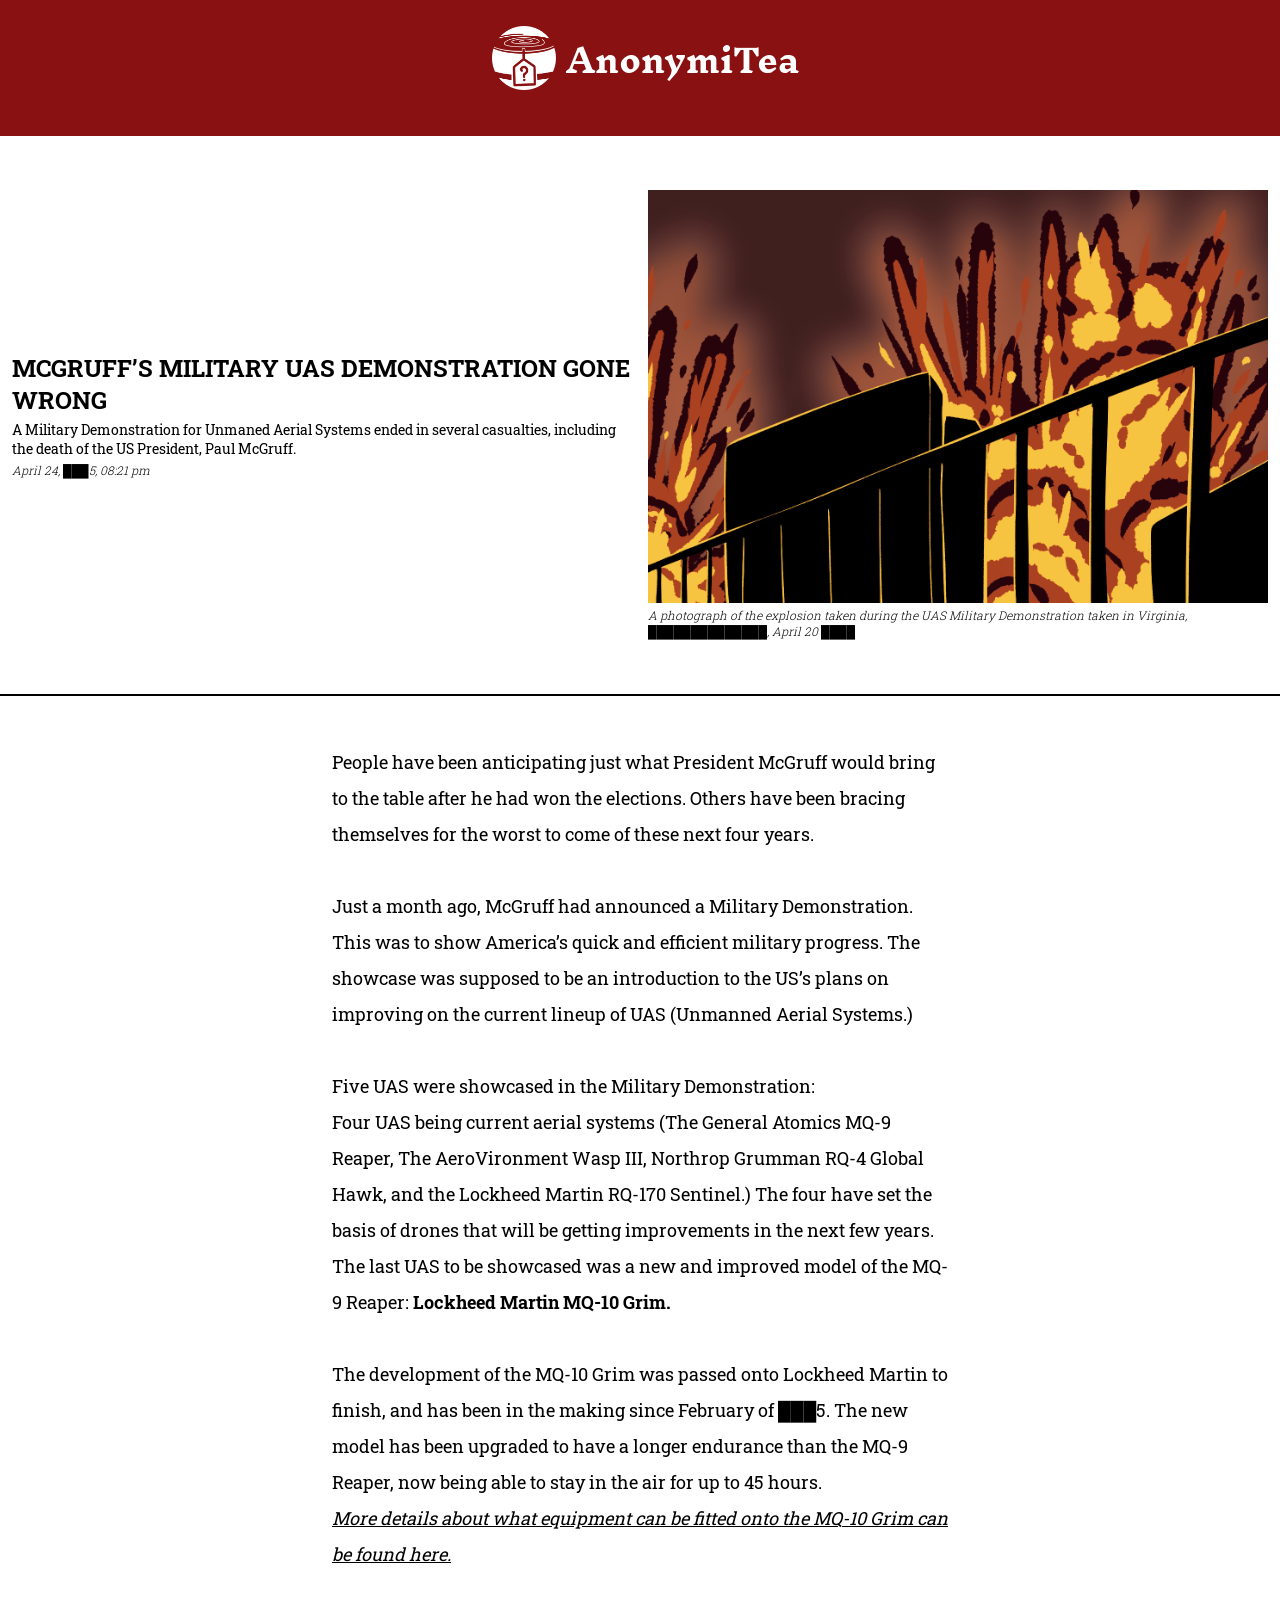
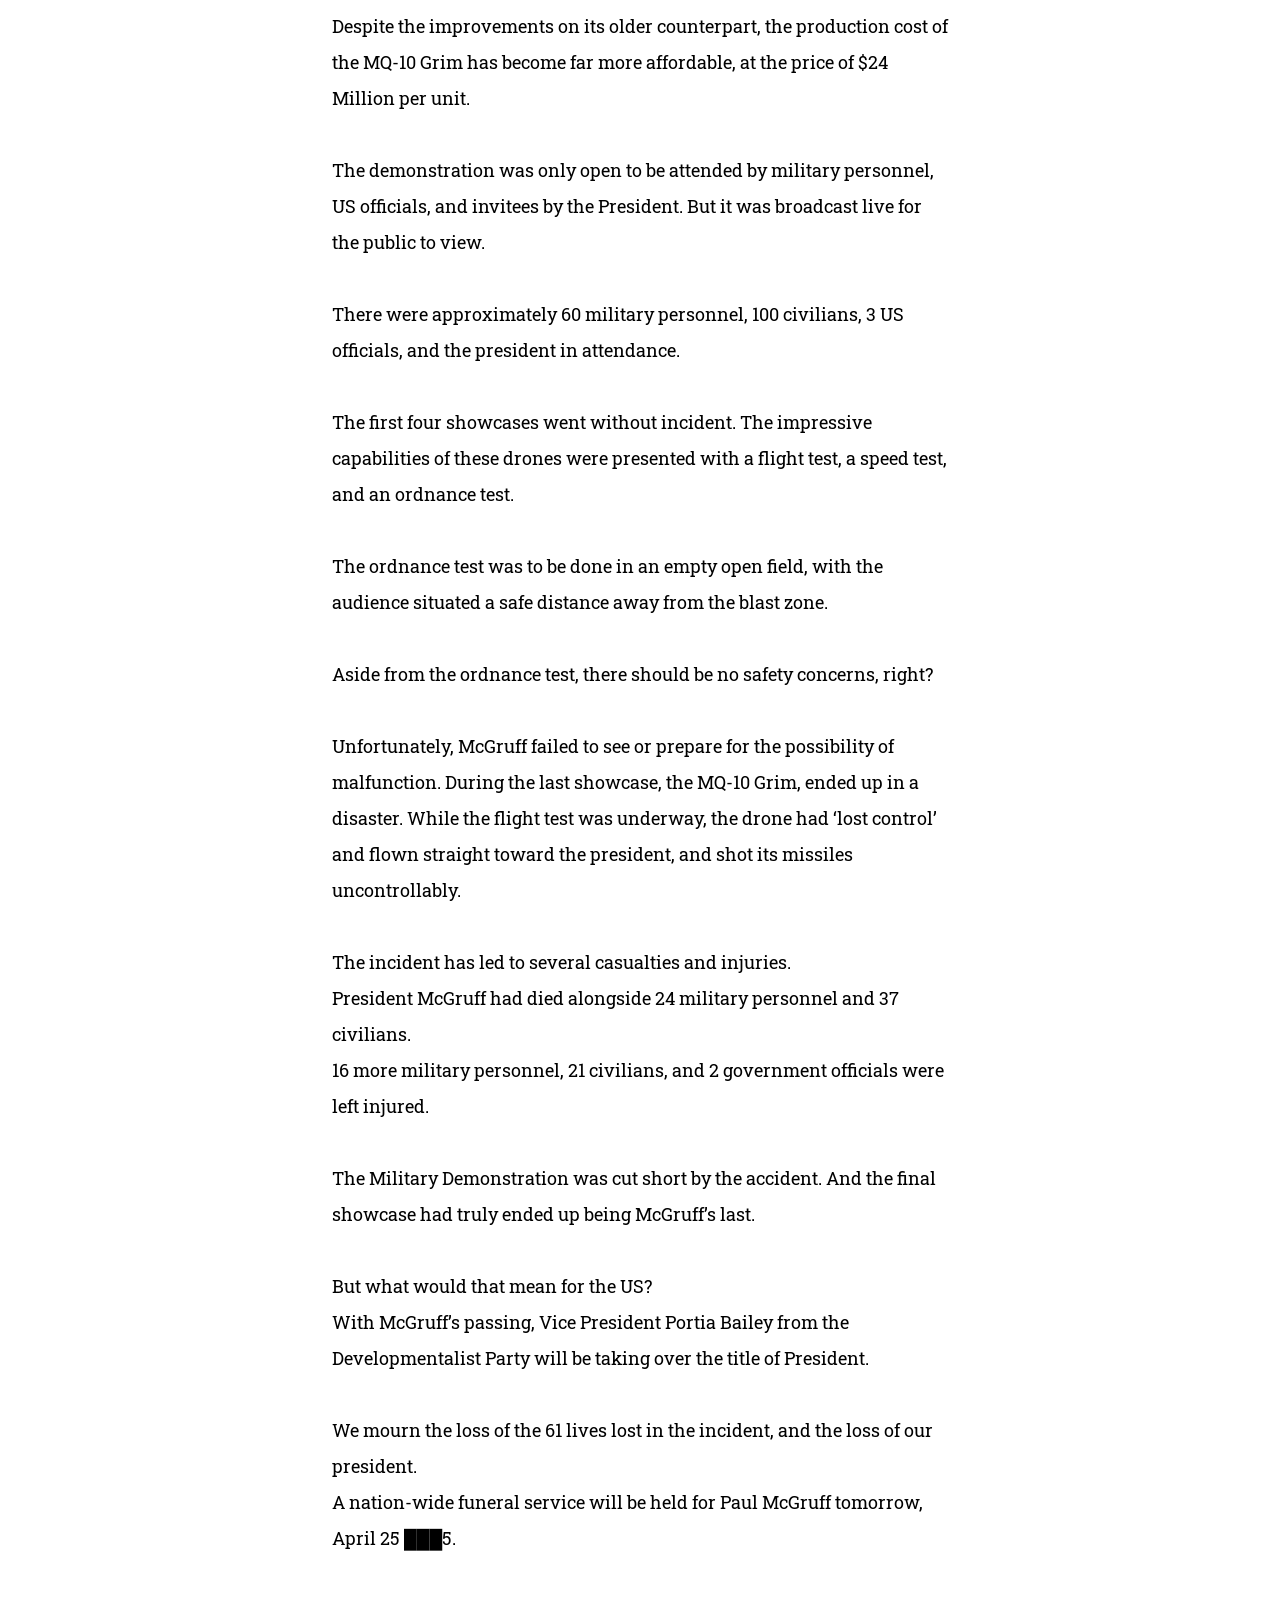
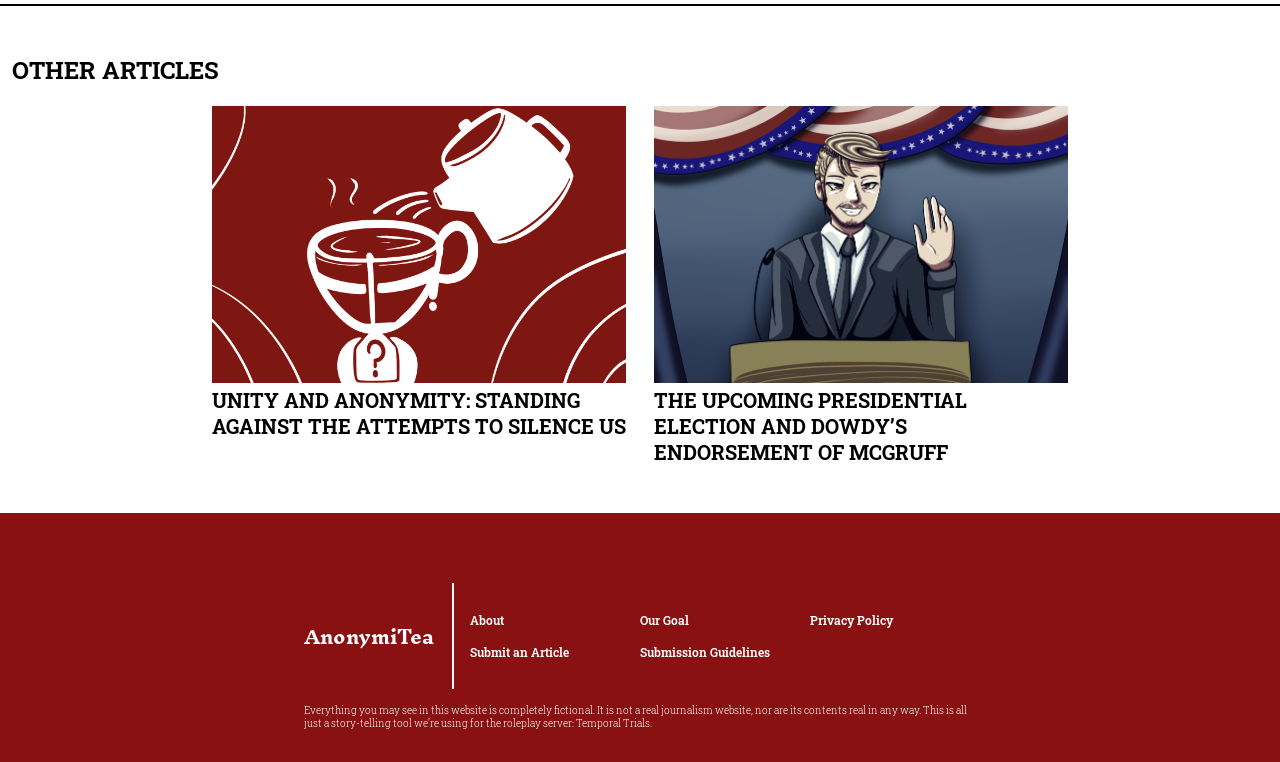
<file: article/mcgruffs-military-uas-demonstration-gone-wrong.html>
<!DOCTYPE html>
<html lang="en">
<head>
    <meta charset="UTF-8">
    <meta name="viewport" content="width=device-width, initial-scale=1.0">
    <title>AnonymiTea</title>
    <link rel="icon" type="image/x-icon" href="../images/favico.png">
    <link rel="stylesheet" href="../css/main.css">
    <link rel="stylesheet" href="../css/articles.css">
    <link rel="stylesheet" href="../css/miscellaneous.css">

    <!-- 
        Font: Playfair Display, use for everything else
        Font: Inknut Antiqua, use for HEADER
    -->
<link rel="preconnect" href="https://fonts.googleapis.com">
<link rel="preconnect" href="https://fonts.gstatic.com" crossorigin>
<link href="https://fonts.googleapis.com/css2?family=Inknut+Antiqua:wght@300;400;500;600;700;800;900&family=Roboto+Slab:wght@100..900&display=swap" rel="stylesheet">
</head>
<body>

    <!-- HEADER -->

    <div class="divHeader">
        <a href="https://anonymitea.github.io">
            <img src="../images/logo.png" style="width: 64px; height: 64px; padding: 10px; user-select: none;"> <!--PLACEHOLDER-->
        </a>
        <a href="https://anonymitea.github.io" class="inknut-antiqua-bold" style="font-size: 32px; color: white; user-select: none; text-decoration: none;">
            AnonymiTea
        </a>
    </div>
    <div class="divHeaderGapBetween"></div>

    <!-- BODY -->

    <div class="divUpperContainer">
        <div class="divSecondaryUpperContainer">
            <div class="divUpperTextContent">
                <p class="pUpperTitle">McGruff’s Military UAS Demonstration Gone Wrong</p>
                <p class="pUpperSummary">A Military Demonstration for Unmaned Aerial Systems ended in several casualties, including the death of the US President, Paul McGruff.</p>
                <p class="pUpperSmall">April 24, ███5, 08:21 pm</p>
            </div>
            
        </div>
        <div class="divSecondaryUpperContainer">
            <div class="divUpperCoverImage">
                <img class="imgUpperCover" src="../images/articleimages/WapowWaboom.png">
            </div>
            <p class="pUpperSmall">A photograph of the explosion taken during the UAS Military Demonstration taken in Virginia, ██████████████, April 20 ████</p>
        </div>
    </div>

    <div class="divBottomContainer">
        <div class="divMainContent">
            <p class="pMainContent">
                People have been anticipating just what President McGruff would bring to the table 
                after he had won the elections. Others have been bracing themselves for the worst 
                to come of these next four years. 
                <br><br>
                Just a month ago, McGruff had announced a Military Demonstration. This was to show America’s 
                quick and efficient military progress. The showcase was supposed to be an introduction to the 
                US’s plans on improving on the current lineup of UAS (Unmanned Aerial Systems.)
                <br><br>
                Five UAS were showcased in the Military Demonstration: 
                <br>
                Four UAS being current aerial systems (The General Atomics 
                MQ-9 Reaper, The AeroVironment Wasp III, Northrop Grumman 
                RQ-4 Global Hawk, and the Lockheed Martin RQ-170 Sentinel.) 
                The four have set the basis of drones that will be getting 
                improvements in the next few years.
                <br>
                The last UAS to be showcased was a new and improved model 
                of the MQ-9 Reaper: <b>Lockheed Martin MQ-10 Grim.</b>
                <br><br> 
                The development of the MQ-10 Grim was passed onto Lockheed 
                Martin to finish, and has been in the making since February 
                of ███5. The new model has been upgraded to have a longer 
                endurance than the MQ-9 Reaper, now being able to stay in 
                the air for up to 45 hours.
                <br>
                <i><u>More details about what equipment can be fitted onto the MQ-10 Grim can be found here.</u></i>
                <br><br>
                Despite the improvements on its older counterpart, the production cost of the 
                MQ-10 Grim has become far more affordable, at the price of $24 Million per unit.
                <br><br>
                The demonstration was only open to be attended by 
                military personnel, US officials, and invitees by 
                the President. But it was broadcast live for the 
                public to view.
                <br><br>
                There were approximately 60 military personnel, 100 
                civilians, 3 US officials, and the president in attendance. 
                <br><br>
                The first four showcases went without incident. 
                The impressive capabilities of these drones were 
                presented with a flight test, a speed test, and an 
                ordnance test. 
                <br><br>
                The ordnance test was to be done in an empty open field, 
                with the audience situated a safe distance away from the 
                blast zone.
                <br><br>
                Aside from the ordnance test, there should be no safety concerns, right? 
                <br><br>
                Unfortunately, McGruff failed to see or prepare for the possibility of malfunction. 
                During the last showcase, the MQ-10 Grim, ended up in a disaster. While the flight 
                test was underway, the drone had ‘lost control’ and flown straight toward the president, 
                and shot its missiles uncontrollably.
                <br><br>
                The incident has led to several casualties and injuries. 
                <br>
                President McGruff had died alongside 24 military personnel and 37 civilians.
                <br> 
                16 more military personnel, 21 civilians, and 2 government officials were left injured.
                <br><br>
                The Military Demonstration was cut short by the accident. And 
                the final showcase had truly ended up being McGruff’s last. 
                <br><br>
                But what would that mean for the US?
                <br>
                With McGruff’s passing, Vice President Portia Bailey from the Developmentalist 
                Party will be taking over the title of President.
                <br><br>
                We mourn the loss of the 61 lives lost in the incident, and the loss of our president.
                <br>
                A nation-wide funeral service will be held for Paul McGruff tomorrow, April 25 ███5.
            </p>
        </div>
    </div>

    <div class="divFooterGapBetween"></div>

    <div class="divOtherArticlesContainer">
        <p class="pUpperTitle">Other Articles</p>
        <div class="divOtherArticlesSecondaryContainer">
            
            <!--FIRST THING-->

            <a class="divOtherArticlesContent" href="https://anonymitea.github.io/article/unity-and-anonymity-standing-against-the-attempts-to-silence-us">
                <div class="divOtherArticlesImage">
                    <img class="imgOtherArticles" src="../images/articleimages/anongraphic.png">
                </div>
                <p class="pOtherArticlesTitle">Unity and Anonymity: Standing Against the Attempts to Silence US</p>
            </a>
            <a class="divOtherArticlesContent" href="https://anonymitea.github.io/article/the-upcoming-presidential-election-and-dowdys-endorsement-of-mcgruff">
                <div class="divOtherArticlesImage">
                    <img class="imgOtherArticles" src="../images/articleimages/MrPresident.png">
                </div>
                <p class="pOtherArticlesTitle">The Upcoming Presidential Election and Dowdy’s Endorsement of McGruff</p>
            </a>

        </div>
    </div>


    <!-- FOOTER -->
    <div class="divFooterGapBetween"></div>
    <!-- CONTENT OF FOOTER -->
    <div class="divFooter">
        <div class="divFooterPrimaryContainer">
            <div class="divFooterSecondaryContainer">
                <div class="divFooterTitle">
                    AnonymiTea
                </div>
                <div class="divFooterLinkContainer">
                    <a href="https://anonymitea.github.io/about" class="divFooterLinks">About</a>
                    <a href="https://anonymitea.github.io/our-goal" class="divFooterLinks">Our Goal</a>
                    <a href="https://anonymitea.github.io/privacy-policy" class="divFooterLinks">Privacy Policy</a>
                    <a href="https://anonymitea.github.io/submit-an-article" class="divFooterLinks">Submit an Article</a>
                    <a href="https://anonymitea.github.io/submission-guidelines" class="divFooterLinks">Submission Guidelines</a>

                </div>
            </div>
            
            <div class="divFooterSecondaryContainer">
                <p class="roboto-slab-standard" style="color: white; font-size: 10px;">
                    Everything you may see in this website is completely fictional. 
                    It is not a real journalism website, nor are its contents real in any way. 
                    This is all just a story-telling tool we’re using for the roleplay server: Temporal Trials.
                </p>
            </div>
        </div>
    </div>

</body>
</html>
</file>
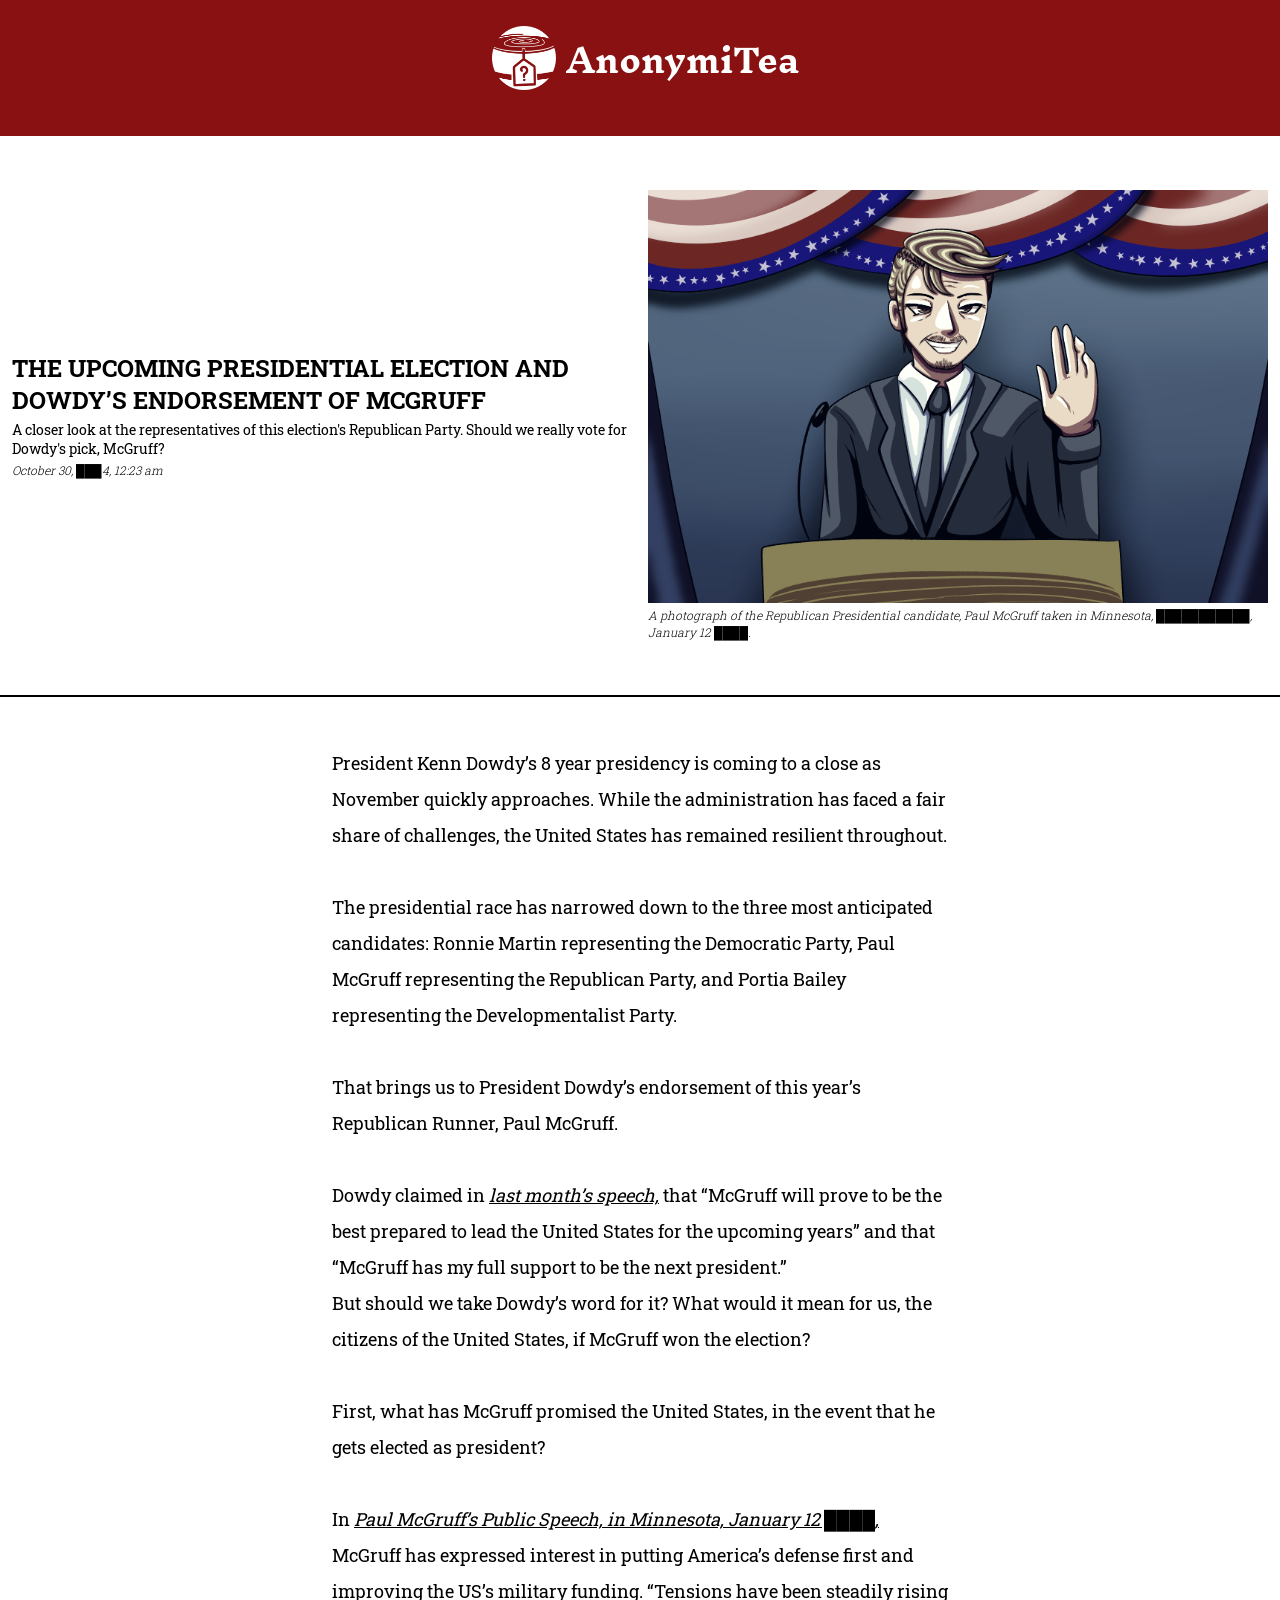
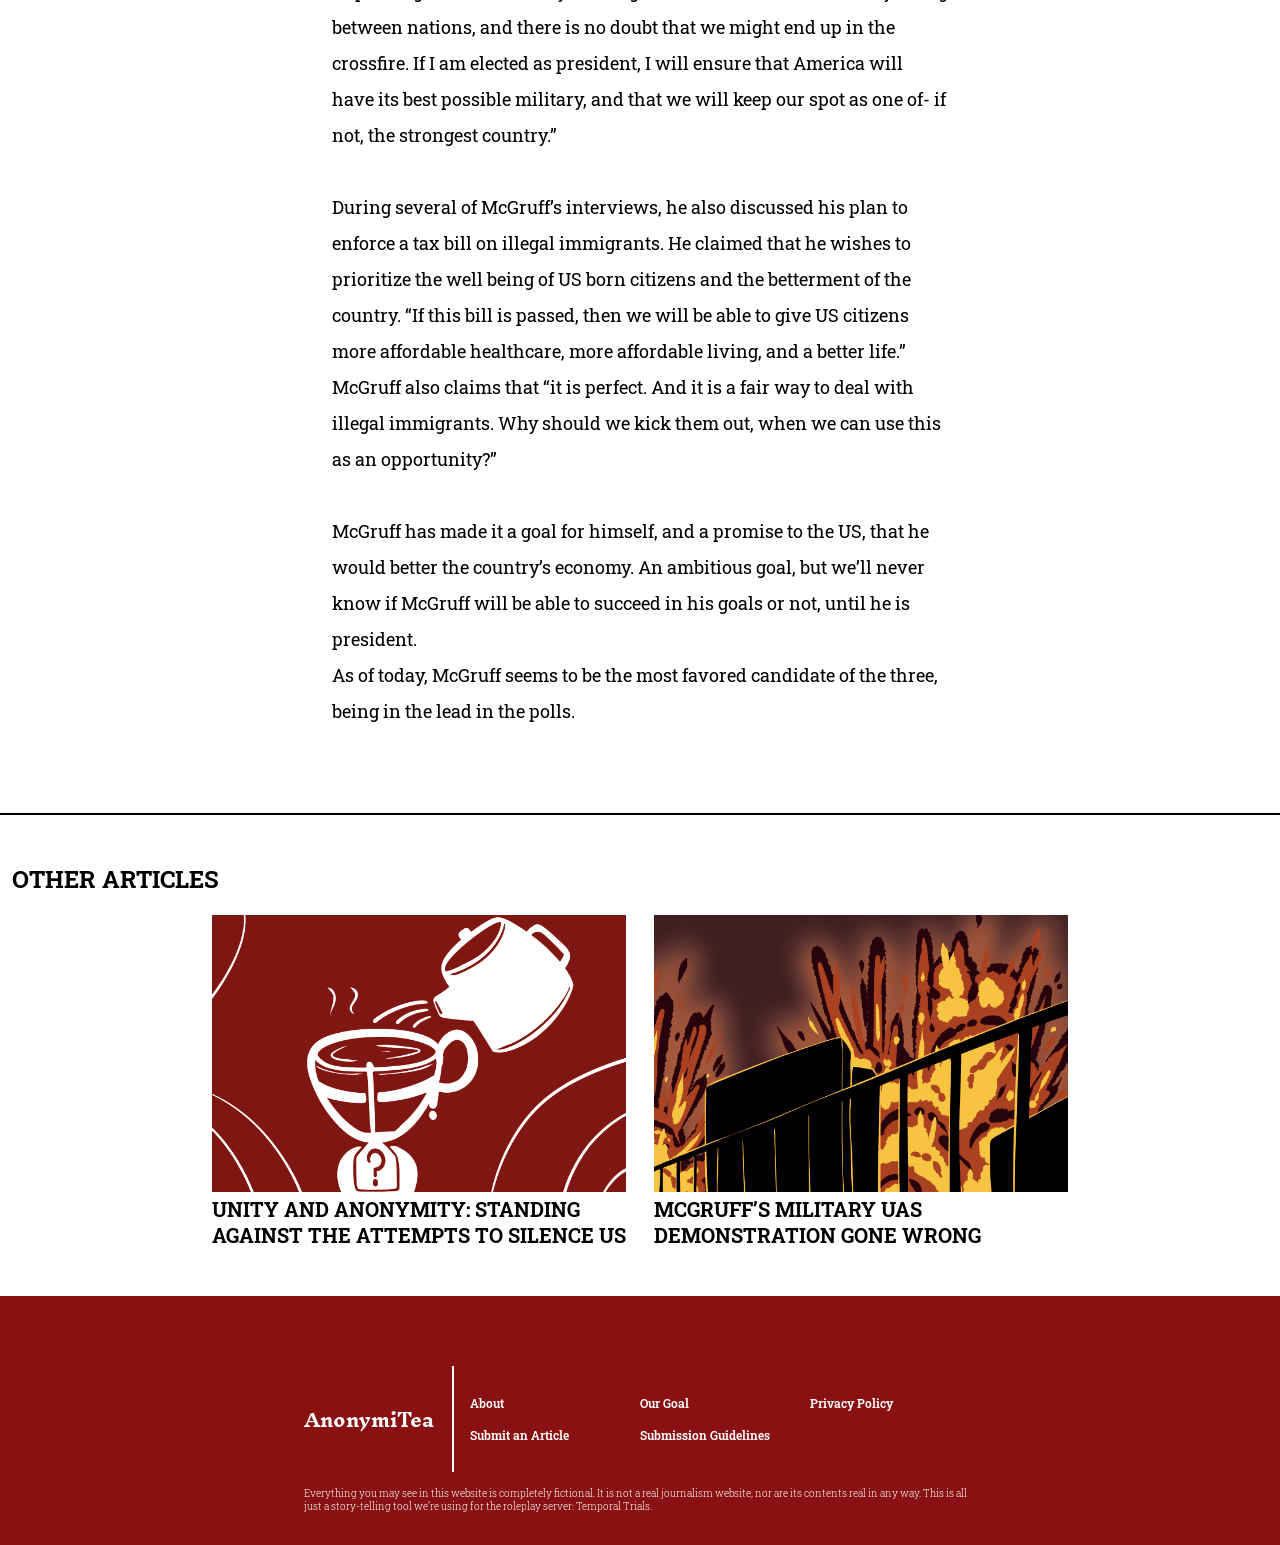
<file: article/the-upcoming-presidential-election-and-dowdys-endorsement-of-mcgruff.html>
<!DOCTYPE html>
<html lang="en">
<head>
    <meta charset="UTF-8">
    <meta name="viewport" content="width=device-width, initial-scale=1.0">
    <title>AnonymiTea</title>
    <link rel="icon" type="image/x-icon" href="../images/favico.png">
    <link rel="stylesheet" href="../css/main.css">
    <link rel="stylesheet" href="../css/articles.css">
    <link rel="stylesheet" href="../css/miscellaneous.css">

    <!-- 
        Font: Playfair Display, use for everything else
        Font: Inknut Antiqua, use for HEADER
    -->
<link rel="preconnect" href="https://fonts.googleapis.com">
<link rel="preconnect" href="https://fonts.gstatic.com" crossorigin>
<link href="https://fonts.googleapis.com/css2?family=Inknut+Antiqua:wght@300;400;500;600;700;800;900&family=Roboto+Slab:wght@100..900&display=swap" rel="stylesheet">
</head>
<body>

    <!-- HEADER -->

    <div class="divHeader">
        <a href="https://anonymitea.github.io">
            <img src="../images/logo.png" style="width: 64px; height: 64px; padding: 10px; user-select: none;"> <!--PLACEHOLDER-->
        </a>
        <a href="https://anonymitea.github.io" class="inknut-antiqua-bold" style="font-size: 32px; color: white; user-select: none; text-decoration: none;">
            AnonymiTea
        </a>
    </div>
    <div class="divHeaderGapBetween"></div>

    <!-- BODY -->

    <div class="divUpperContainer">
        <div class="divSecondaryUpperContainer">
            <div class="divUpperTextContent">
                <p class="pUpperTitle">The Upcoming Presidential Election and Dowdy’s Endorsement of McGruff</p>
                <p class="pUpperSummary">A closer look at the representatives of this election's Republican Party. Should we really vote for Dowdy's pick, McGruff?</p>
                <p class="pUpperSmall">October 30, ███4, 12:23 am</p>
            </div>
            
        </div>
        <div class="divSecondaryUpperContainer">
            <div class="divUpperCoverImage">
                <img class="imgUpperCover" src="../images/articleimages/MrPresident.png">
            </div>
            <p class="pUpperSmall">A photograph of the Republican Presidential candidate, Paul McGruff taken in Minnesota, ███████████, January 12 ████.</p>
        </div>
    </div>

    <div class="divBottomContainer">
        <div class="divMainContent">
            <p class="pMainContent">
                President Kenn Dowdy’s 8 year presidency is coming to 
                a close as November quickly approaches. While the 
                administration has faced a fair share of challenges, 
                the United States has remained resilient throughout.
                <br><br> 
                The presidential race has narrowed down to the three 
                most anticipated candidates: Ronnie Martin representing 
                the Democratic Party, Paul McGruff representing the 
                Republican Party, and Portia Bailey representing the 
                Developmentalist Party.
                <br><br>
                That brings us to President Dowdy’s endorsement of this 
                year’s Republican Runner, Paul McGruff. 
                <br><br>
                Dowdy claimed in <i><u>last month’s speech,</u></i> that “McGruff will 
                prove to be the best prepared to lead the United States 
                for the upcoming years” and that “McGruff has my full support 
                to be the next president.” 
                <br>
                But should we take Dowdy’s word for it? What would it mean for 
                us, the citizens of the United States, if McGruff won the election? 
                <br><br>
                First, what has McGruff promised the United States, in 
                the event that he gets elected as president?
                <br><br>
                In <i><u>Paul McGruff’s Public Speech, in Minnesota, January 12 ████,</u></i> 
                McGruff has expressed interest in putting America’s defense first 
                and improving the US’s military funding. “Tensions have been 
                steadily rising between nations, and there is no doubt that we 
                might end up in the crossfire. If I am elected as president, I 
                will ensure that America will have its best possible military, 
                and that we will keep our spot as one of- if not, the strongest 
                country.”
                <br><br>
                During several of McGruff’s interviews, he also discussed his plan 
                to enforce a tax bill on illegal immigrants. He claimed that he wishes 
                to prioritize the well being of US born citizens and the betterment of 
                the country. “If this bill is passed, then we will be able to give US 
                citizens more affordable healthcare, more affordable living, and a better 
                life.” McGruff also claims that “it is perfect. And it is a fair way to 
                deal with illegal immigrants. Why should we kick them out, when we can use 
                this as an opportunity?”
                <br><br>
                McGruff has made it a goal for himself, and a promise to the US, 
                that he would better the country’s economy. An ambitious goal, 
                but we’ll never know if McGruff will be able to succeed in his 
                goals or not, until he is president. 
                <br>
                As of today, McGruff seems to be the most favored candidate of the 
                three, being in the lead in the polls.



                <br><br> 
            </p>
        </div>
    </div>

    <div class="divFooterGapBetween"></div>

    <div class="divOtherArticlesContainer">
        <p class="pUpperTitle">Other Articles</p>
        <div class="divOtherArticlesSecondaryContainer">
            
            <!--FIRST THING-->

            <a class="divOtherArticlesContent" href="https://anonymitea.github.io/article/unity-and-anonymity-standing-against-the-attempts-to-silence-us">
                <div class="divOtherArticlesImage">
                    <img class="imgOtherArticles" src="../images/articleimages/anongraphic.png">
                </div>
                <p class="pOtherArticlesTitle">Unity and Anonymity: Standing Against the Attempts to Silence US</p>
            </a>
            <a class="divOtherArticlesContent" href="https://anonymitea.github.io/article/mcgruffs-military-uas-demonstration-gone-wrong">
                <div class="divOtherArticlesImage">
                    <img class="imgOtherArticles" src="../images/articleimages/WapowWaboom.png">
                </div>
                <p class="pOtherArticlesTitle">McGruff’s Military UAS Demonstration Gone Wrong</p>
            </a>
        </div>
    </div>


    <!-- FOOTER -->
    <div class="divFooterGapBetween"></div>
    <!-- CONTENT OF FOOTER -->
    <div class="divFooter">
        <div class="divFooterPrimaryContainer">
            <div class="divFooterSecondaryContainer">
                <div class="divFooterTitle">
                    AnonymiTea
                </div>
                <div class="divFooterLinkContainer">
                    <a href="https://anonymitea.github.io/about" class="divFooterLinks">About</a>
                    <a href="https://anonymitea.github.io/our-goal" class="divFooterLinks">Our Goal</a>
                    <a href="https://anonymitea.github.io/privacy-policy" class="divFooterLinks">Privacy Policy</a>
                    <a href="https://anonymitea.github.io/submit-an-article" class="divFooterLinks">Submit an Article</a>
                    <a href="https://anonymitea.github.io/submission-guidelines" class="divFooterLinks">Submission Guidelines</a>

                </div>
            </div>
            
            <div class="divFooterSecondaryContainer">
                <p class="roboto-slab-standard" style="color: white; font-size: 10px;">
                    Everything you may see in this website is completely fictional. 
                    It is not a real journalism website, nor are its contents real in any way. 
                    This is all just a story-telling tool we’re using for the roleplay server: Temporal Trials.
                </p>
            </div>
        </div>
    </div>

</body>
</html>
</file>
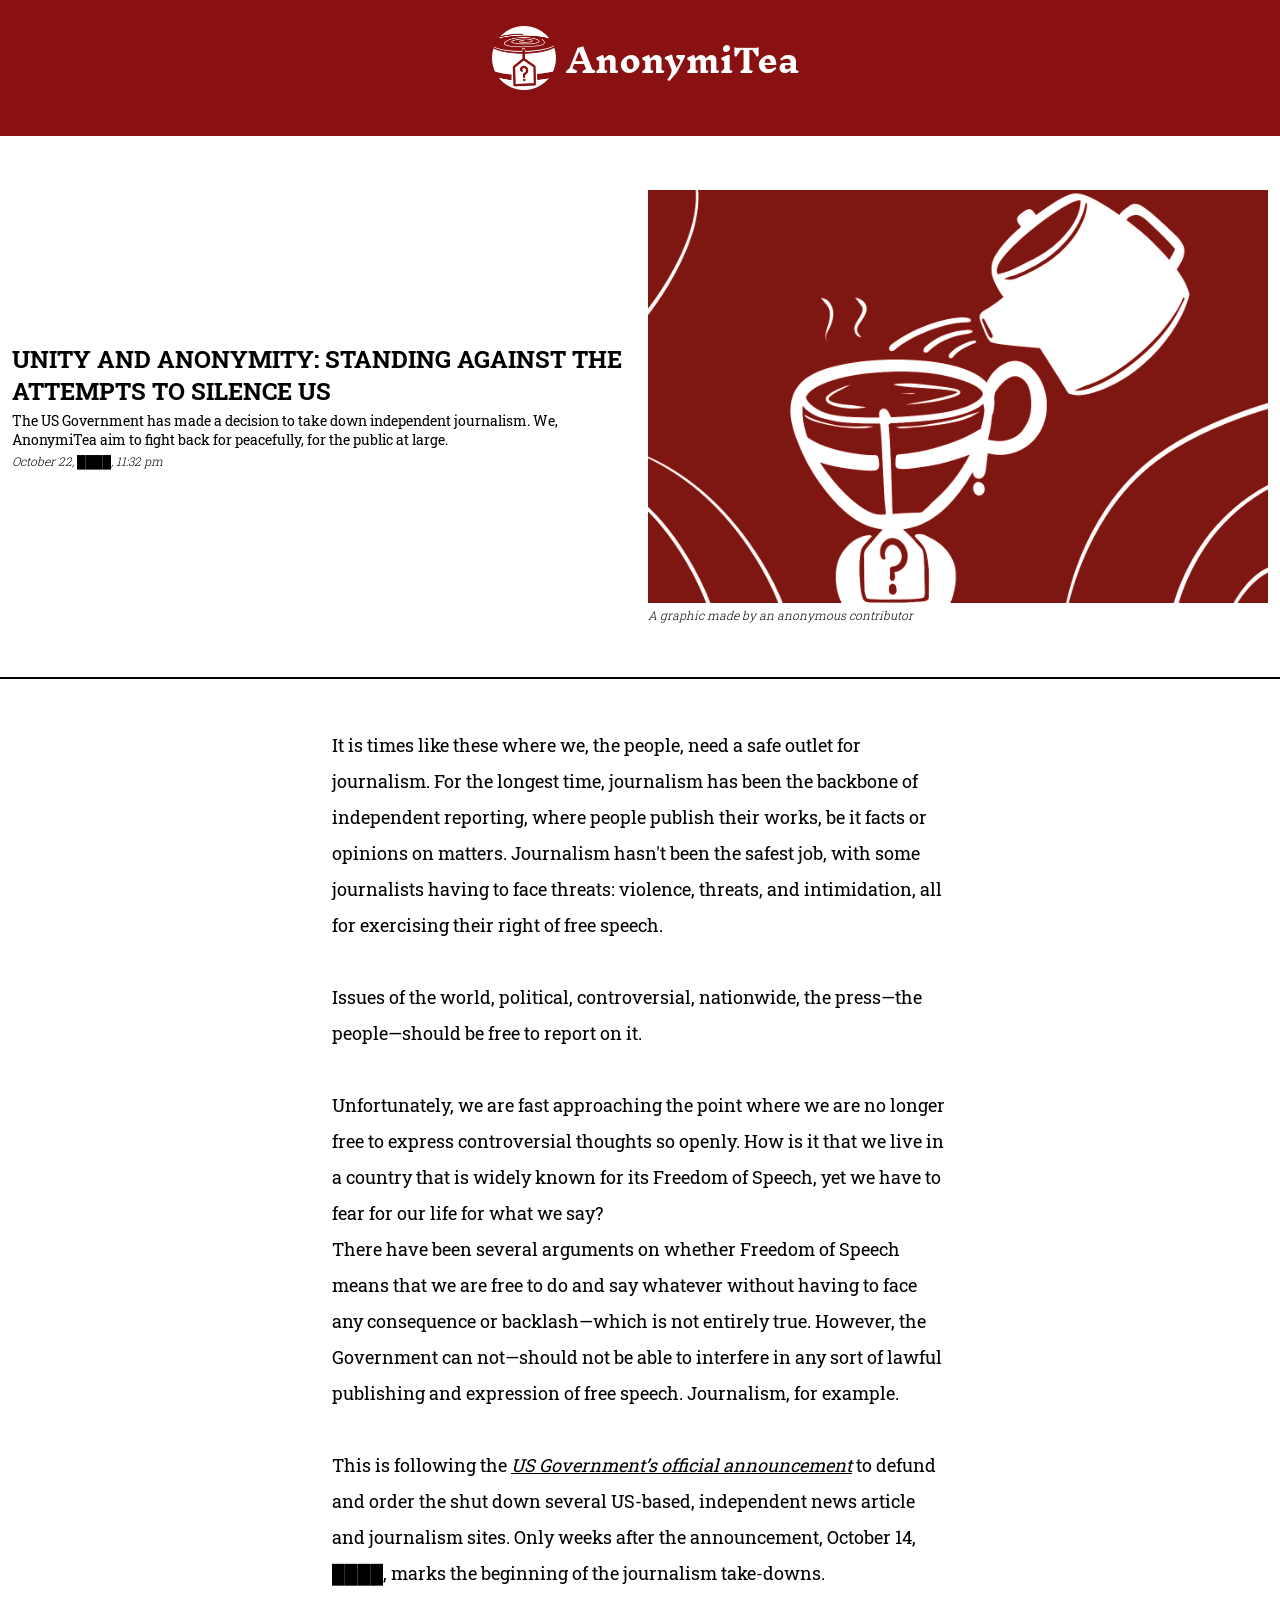
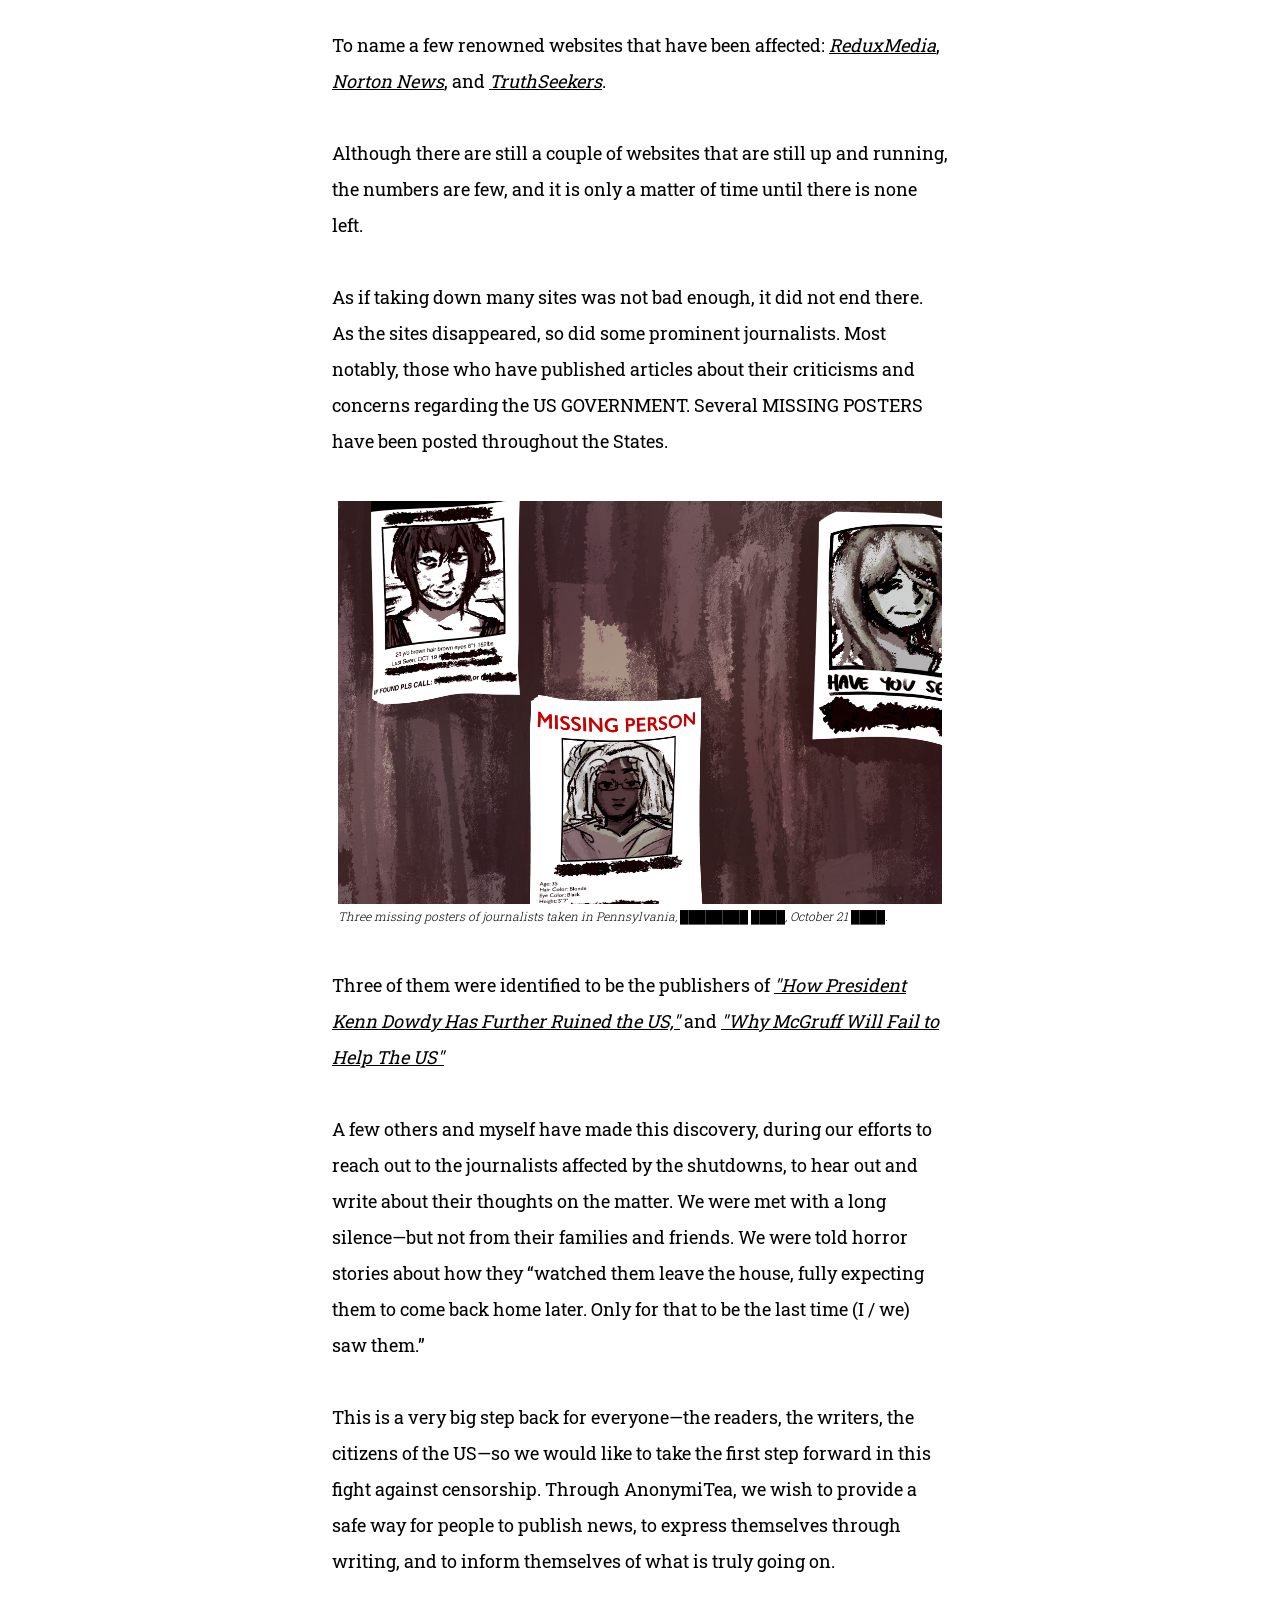
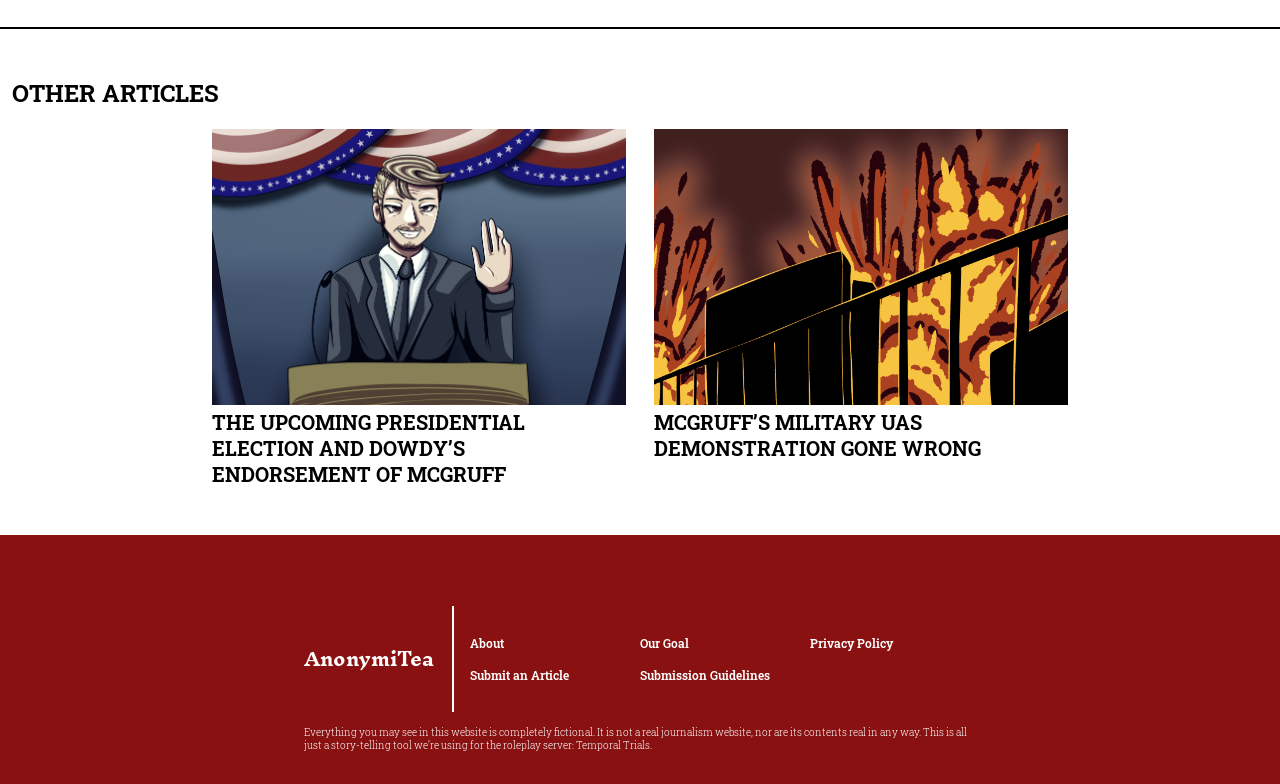
<file: article/unity-and-anonymity-standing-against-the-attempts-to-silence-us.html>
<!DOCTYPE html>
<html lang="en">
<head>
    <meta charset="UTF-8">
    <meta name="viewport" content="width=device-width, initial-scale=1.0">
    <title>AnonymiTea</title>
    <link rel="icon" type="image/x-icon" href="../images/favico.png">
    <link rel="stylesheet" href="../css/main.css">
    <link rel="stylesheet" href="../css/articles.css">
    <link rel="stylesheet" href="../css/miscellaneous.css">

    <!-- 
        Font: Playfair Display, use for everything else
        Font: Inknut Antiqua, use for HEADER
    -->
<link rel="preconnect" href="https://fonts.googleapis.com">
<link rel="preconnect" href="https://fonts.gstatic.com" crossorigin>
<link href="https://fonts.googleapis.com/css2?family=Inknut+Antiqua:wght@300;400;500;600;700;800;900&family=Roboto+Slab:wght@100..900&display=swap" rel="stylesheet">
</head>
<body>

    <!-- HEADER -->

    <div class="divHeader">
        <a href="https://anonymitea.github.io">
            <img src="../images/logo.png" style="width: 64px; height: 64px; padding: 10px; user-select: none;"> <!--PLACEHOLDER-->
        </a>
        <a href="https://anonymitea.github.io" class="inknut-antiqua-bold" style="font-size: 32px; color: white; user-select: none; text-decoration: none;">
            AnonymiTea
        </a>
    </div>
    <div class="divHeaderGapBetween"></div>

    <!-- BODY -->

    <div class="divUpperContainer">
        <div class="divSecondaryUpperContainer">
            <div class="divUpperTextContent">
                <p class="pUpperTitle">Unity and Anonymity: Standing Against the Attempts to Silence US</p>
                <p class="pUpperSummary">The US Government has made a decision to take down independent journalism. 
                    We, AnonymiTea aim to fight back for peacefully, for the public at large.</p>
                <p class="pUpperSmall">October 22, ████, 11:32 pm</p>
            </div>
            
        </div>
        <div class="divSecondaryUpperContainer">
            <div class="divUpperCoverImage">
                <img class="imgUpperCover" src="../images/articleimages/anongraphic.png">
            </div>
            <p class="pUpperSmall">A graphic made by an anonymous contributor</p>
        </div>
    </div>

    <div class="divBottomContainer">
        <div class="divMainContent">
            <p class="pMainContent">
                It is times like these where we, the people, need a safe outlet for journalism. 
                For the longest time, journalism has been the backbone of independent reporting, 
                where people publish their works, be it facts or opinions on matters. Journalism 
                hasn't been the safest job, with some journalists having to face threats: violence, 
                threats, and intimidation, all for exercising their right of free speech.
                <br><br>
                Issues of the world, political, controversial, nationwide, 
                the press—the people—should be free to report on it. 
                <br><br>
                Unfortunately, we are fast approaching the point where we 
                are no longer free to express controversial thoughts so 
                openly. How is it that we live in a country that is widely 
                known for its Freedom of Speech, yet we have to fear for our 
                life for what we say? 
                <br>
                There have been several arguments on 
                whether Freedom of Speech means that we are free to do and say 
                whatever without having to face any consequence or backlash—which 
                is not entirely true. However, the Government can not—should not 
                be able to interfere in any sort of lawful publishing and 
                expression of free speech. Journalism, for example.
                <br><br>
                This is following the <u><i>US Government’s official announcement</i></u> 
                to defund and order the shut down several US-based, independent 
                news article and journalism sites. Only weeks after the announcement, 
                October 14, ████, marks the beginning of the journalism take-downs. 
                <br><br>
                To name a few renowned websites that have been affected: <u><i>ReduxMedia</i></u>, <u><i>Norton News</i></u>, and <u><i>TruthSeekers</i></u>.
                <br><br>
                Although there are still a couple of websites that are still up and running, the numbers are few, 
                and it is only a matter of time until there is none left.
                <br><br>
                As if taking down many sites was not bad enough, it did not 
                end there. As the sites disappeared, so did some prominent 
                journalists. Most notably, those who have published articles 
                about their criticisms and concerns regarding the US GOVERNMENT. 
                Several MISSING POSTERS have been posted throughout the States. 
                <br><br> 
            </p>
            <div class="divSecondaryUpperContainer">
            <div class="divUpperCoverImage">
                <img class="imgUpperCover" src="../images/articleimages/missingpersons.png">
            </div>
            <p class="pUpperSmall">Three missing posters of journalists taken in Pennsylvania, ████████ ████, October 21 ████.</p>
        </div>
            <p class="pMainContent">
                <br>
                Three of them were identified to be the publishers of <u><i>"How President Kenn Dowdy Has Further Ruined the US,"</i></u> 
                and <u><i>"Why McGruff Will Fail to Help The US"</i></u>
                
                <br><br>
                A few others and myself have made this discovery, during our efforts to reach 
                out to the journalists affected by the shutdowns, to hear out and write about 
                their thoughts on the matter. We were met with a long silence—but not from their 
                families and friends. We were told horror stories about how they “watched them 
                leave the house, fully expecting them to come back home later. Only for that to 
                be the last time (I / we) saw them.” 
                <br><br>
                This is a very big step back for everyone—the readers, the writers, 
                the citizens of the US—so we would like to take the first step forward 
                in this fight against censorship. Through AnonymiTea, we wish to provide 
                a safe way for people to publish news, to express themselves through writing, 
                and to inform themselves of what is truly going on.
            </p>
        </div>
    </div>

    <div class="divFooterGapBetween"></div>

    <div class="divOtherArticlesContainer">
        <p class="pUpperTitle">Other Articles</p>
        <div class="divOtherArticlesSecondaryContainer">
            
            <!--FIRST THING-->

            <a class="divOtherArticlesContent" href="https://anonymitea.github.io/article/the-upcoming-presidential-election-and-dowdys-endorsement-of-mcgruff">
                <div class="divOtherArticlesImage">
                    <img class="imgOtherArticles" src="../images/articleimages/MrPresident.png">
                </div>
                <p class="pOtherArticlesTitle">The Upcoming Presidential Election and Dowdy’s Endorsement of McGruff</p>
            </a>
            <a class="divOtherArticlesContent" href="https://anonymitea.github.io/article/mcgruffs-military-uas-demonstration-gone-wrong">
                <div class="divOtherArticlesImage">
                    <img class="imgOtherArticles" src="../images/articleimages/WapowWaboom.png">
                </div>
                <p class="pOtherArticlesTitle">McGruff’s Military UAS Demonstration Gone Wrong</p>
            </a>
        </div>
    </div>


    <!-- FOOTER -->
    <div class="divFooterGapBetween"></div>
    <!-- CONTENT OF FOOTER -->
    <div class="divFooter">
        <div class="divFooterPrimaryContainer">
            <div class="divFooterSecondaryContainer">
                <div class="divFooterTitle">
                    AnonymiTea
                </div>
                <div class="divFooterLinkContainer">
                    <a href="https://anonymitea.github.io/about" class="divFooterLinks">About</a>
                    <a href="https://anonymitea.github.io/our-goal" class="divFooterLinks">Our Goal</a>
                    <a href="https://anonymitea.github.io/privacy-policy" class="divFooterLinks">Privacy Policy</a>
                    <a href="https://anonymitea.github.io/submit-an-article" class="divFooterLinks">Submit an Article</a>
                    <a href="https://anonymitea.github.io/submission-guidelines" class="divFooterLinks">Submission Guidelines</a>

                </div>
            </div>
            
            <div class="divFooterSecondaryContainer">
                <p class="roboto-slab-standard" style="color: white; font-size: 10px;">
                    Everything you may see in this website is completely fictional. 
                    It is not a real journalism website, nor are its contents real in any way. 
                    This is all just a story-telling tool we’re using for the roleplay server: Temporal Trials.
                </p>
            </div>
        </div>
    </div>

</body>
</html>
</file>
<file: css/main.css>
/*-------------- Whole Website edits*/
body 
{
  margin: 0px;
  padding: 0px;
}
    
p 
{
  margin-block-start: 0;
  margin-block-end: 0;
}

/*-------------- Universal DIVS*/

/*Header Divs gruogh*/

.divHeader 
{
  display: flex;
  justify-content: center;
  align-items: center;
  padding-top: 1rem;
  padding-bottom: 2rem;
  background-color: #891111;
  width: 100%;
}

.divHeaderGapBetween
{
  height: 3em;
}

/*Footer Divs gruogh*/
.divFooter
{
  display: flex;
  justify-content: center;
  align-items: center;
  background-color: #891111;
  padding-top: 4em;
  padding-bottom: 2em;
}

.divFooterPrimaryContainer
{
  display: flex;
  flex-direction: column;
  width: auto;
  height: auto;
  flex: 0 1 42em;
  padding-right: 16px;
  padding-left: 16px;
  gap: 8px;
  
}

.divFooterSecondaryContainer
{
  display: flex;
  height: auto;
  width: 100%;
}

.divFooterTitle
{
  margin-top: 2em;
  margin-bottom: 2em;
  margin-right: 1em;
  font-family: "Inknut Antiqua", serif;
  font-weight: 700;
  color: white;
  font-style: normal;
  font-size: 18px;
  align-self: center;
}

.divFooterLinkContainer
{
  border-left: white solid 2px;
  display: flex;
  flex-wrap: wrap;
  gap: 1em;
  padding-top: 1.8em;
  padding-bottom: 1.8em;
  padding-left: 1em;
  align-self: center;
  box-sizing: border-box;
}

a.divFooterLinks 
{
  text-decoration: none;
}

.divFooterLinks
{
  color: white;
  font-family: "Roboto Slab", serif;
  font-optical-sizing: auto;
  font-weight: 600;
  font-style: normal;
  font-size: 12px;
  width: 22ch;
}

.divFooterLinks:hover
{
  text-decoration: underline;
}

.divFooterGapBetween
{
    height: 3em;
}


/* Fonts */
.inknut-antiqua-light {
  font-family: "Inknut Antiqua", serif;
  font-weight: 300;
  font-style: normal;
}

.inknut-antiqua-regular {
  font-family: "Inknut Antiqua", serif;
  font-weight: 400;
  font-style: normal;
}

.inknut-antiqua-medium {
  font-family: "Inknut Antiqua", serif;
  font-weight: 500;
  font-style: normal;
}

.inknut-antiqua-semibold {
  font-family: "Inknut Antiqua", serif;
  font-weight: 600;
  font-style: normal;
}

.inknut-antiqua-bold {
  font-family: "Inknut Antiqua", serif;
  font-weight: 700;
  font-style: normal;
}

.inknut-antiqua-extrabold {
  font-family: "Inknut Antiqua", serif;
  font-weight: 800;
  font-style: normal;
}

.inknut-antiqua-black {
  font-family: "Inknut Antiqua", serif;
  font-weight: 900;
  font-style: normal;
}

.roboto-slab-standard {
  font-family: "Roboto Slab", serif;
  font-optical-sizing: auto;
  font-weight: 300;
  font-style: normal;
}

.roboto-slab-bold {
  font-family: "Roboto Slab", serif;
  font-optical-sizing: auto;
  font-weight: 900;
  font-style: normal;
}
</file>
<file: css/home.css>
/*-------------- Divs*/

.divMainPage
{
    display: flex;
    flex-direction: column-reverse;
    height: auto;  
    width: 90%;
    margin-left: 5%;
    gap: 2.5em;
}

.divArticles
{
    display: flex;
    justify-content: center;
    height: auto;
}

a.divArticlesContent {
  text-decoration: none;
  color: black;
}

.pArticleTitle:hover {
    text-decoration: underline;
    z-index: 2;
}

.divArticlesContent
{
    display: flex;
    flex-direction: column;
    justify-content: center;
    align-content: flex-end;
    flex: 0 1 35em;
    cursor: pointer;
    padding-left: 6px;
    box-sizing: border-box;
}

.divArticlesImage
{
    flex: 0 1 14em;
    aspect-ratio: 3 / 2;
    cursor: pointer;
}

.imgArticlesContent
{
    width: 100%;
    height: 100%;
    object-fit: cover;
}

.pArticleTitle
{
    font-family: "Roboto Slab", serif;
    font-optical-sizing: auto;
    font-weight: 700;
    font-style: normal;
}

.pArticleSummary
{
    font-size: 12px;
    font-family: "Roboto Slab", serif;
    font-optical-sizing: auto;
    font-weight: 300;
    font-style: normal;
    padding-top: 3px;
    box-sizing: border-box;
}

.pArticleDate
{
    font-size: 10px;
    font-family: "Roboto Slab", serif;
    font-optical-sizing: auto;
    font-weight: 300;
    font-style: normal;
    margin-top: -2px;
}
</file>
<file: css/miscellaneous.css>
.divBodyFullContainer
{
    max-width: 1100px;
    padding-left: 12px;
    padding-right: 12px;
    width: 92%;

    justify-self: center;
}

.divIndividualContainer
{
    max-width: 550px;

    gap: 4px;
    display: flex;
    flex-direction: column;
}

.divMiscImageContainer
{
    justify-self: center;
    justify-content: center;
    display: flex;
    width: 98%;
    max-width: 600px;
    aspect-ratio: 2 / 1;

}

.divValuesContainer
{
    display: flex;
    flex-wrap: wrap;
    
}

.divValues
{
    border: 1.5px white solid;
    background-color: #891111;
    flex: 31%;
    display: flex;
    flex-direction: column;
    padding: 6px;
    gap: 4px;
    height: 22ch;
}

.pTitleValues
{
    font-family: "Roboto Slab", serif;
    font-optical-sizing: auto;
    font-weight: 500;
    font-style: normal;
    color: white;
}

.pContentValues
{
    font-family: "Roboto Slab", serif;
    font-optical-sizing: auto;
    font-weight: 400;
    font-style: normal;
    font-size: 14px;
    color: white;

}

.pHeaderMisc
{
    font-family: "Roboto Slab", serif;
    font-optical-sizing: auto;
    font-weight: 900;
    font-style: normal;
    font-size: 24px;
}

.pTitleIndividual
{
    font-family: "Roboto Slab", serif;
    font-optical-sizing: auto;
    font-weight: 800;
    font-style: normal;
    font-size: 20px;
}

.pContentIndividual
{
    font-family: "Roboto Slab", serif;
    font-optical-sizing: auto;
    font-weight: 400;
    font-style: normal;
    font-size: 18px;
    line-height: 2;

}

.pMiscImage
{
    font-family: "Roboto Slab", serif;
    font-optical-sizing: auto;
    font-weight: 900;
    font-style: normal;
    font-size: 24px;
}

.imgMisc
{
    width: 100%;
    height: 100%;
    object-fit: cover;
}



.textarea {
  display: block;
  width: 99%;
  overflow: hidden;
  resize: vertical;
  min-height: 250px;
  line-height: 20px;
  border: 2px solid black;
  padding: 2px;
}

.textarea[contenteditable]:empty::before {
  content: "Input text . . .";
  color: gray;
}


@media screen and (max-width: 480px) 
{  
  .pContentValues
  {
    font-size: 12px;
  }
}
</file>
<file: css/articles.css>
/*-------------- Divs*/

.divUpperContainer 
{
    display: flex;
    flex-wrap: wrap;
    justify-content: center;
    justify-self: center;
    width: 100%;
    max-width: 1400px;
    gap: 4px;
    padding-left: 6px;
    padding-right: 6px;
    padding-bottom: 3em;
    box-sizing: border-box;
}

.divSecondaryUpperContainer
{
    align-self: center;
    flex: 1 0 340px;
    padding: 6px;
    box-sizing: border-box;
}


.divUpperCoverImage
{

    aspect-ratio: 3 / 2;

}

.divUpperTextContent
{

    align-self: center;
}

.divBottomContainer
{
    display: flex;
    justify-content: center;
    border-top: black 2px solid;
    border-bottom: black 2px solid;
    width: 100%;
}

.divMainContent
{
    padding-left: 12px;
    padding-right: 12px;
    padding-top: 3em;
    padding-bottom: 3em;
    max-width: 640px;
    box-sizing: border-box;
}

.divOtherArticlesContainer
{
    display: flex;
    flex-direction: column;
    justify-self: center;
    max-width: 1400px;
    padding-left: 12px;
    padding-right: 12px;
    box-sizing: border-box;
}

.divOtherArticlesSecondaryContainer
{
    display: flex;
    gap: 28px;
    padding-top: 20px;
    justify-content: center;
    
}

.divOtherArticlesContent
{
    color: black;
    text-decoration: none;
    flex-basis: 33%;
}

.divOtherArticlesImage
{
    aspect-ratio: 3 / 2;
}

.imgOtherArticles 
{
    width: 100%;
    height: 100%;
    object-fit: cover;
}

.imgUpperCover
{
    width: 100%;
    height: 100%;
    object-fit: cover;

}

.pUpperTitle
{
    font-size: 24px;
    font-family: "Roboto Slab", serif;
    font-optical-sizing: auto;
    font-weight: 700;
    font-style: normal;
    text-transform: uppercase;
}

.pUpperSummary
{
    font-size: 14px;
    font-family: "Roboto Slab", serif;
    font-optical-sizing: auto;
    font-weight: 400;
    font-style: normal;
    padding-top: 4px;
    padding-bottom: 4px;
}

.pUpperSmall
{
    font-size: 12px;
    font-family: "Roboto Slab", serif;
    font-optical-sizing: auto;
    font-weight: 300;
    font-style: italic;
}

.pMainContent
{
    font-size: 18px;
    font-family: "Roboto Slab", serif;
    font-optical-sizing: auto;
    font-weight: 400;
    font-style: normal;
    line-height: 2;
}

.pOtherArticlesTitle
{
    font-size: 20px;
    font-family: "Roboto Slab", serif;
    font-optical-sizing: auto;
    font-weight: 700;
    font-style: normal;
    text-transform: uppercase;
    min-height: 2.5em;
}

.pOtherArticlesTitle:hover
{
    text-decoration: underline;
}

@media screen and (max-width: 890px) 
{
    .pOtherArticlesTitle
    {
        font-size: 18px;
    }
}

@media screen and (max-width: 710px)
{
  .divOtherArticlesSecondaryContainer 
  {
    flex-direction: column;
  }
}

@media screen and (max-width: 430px) 
{  
  .pMainContent
  {
    font-size: 16px;
  }
}
</file>
